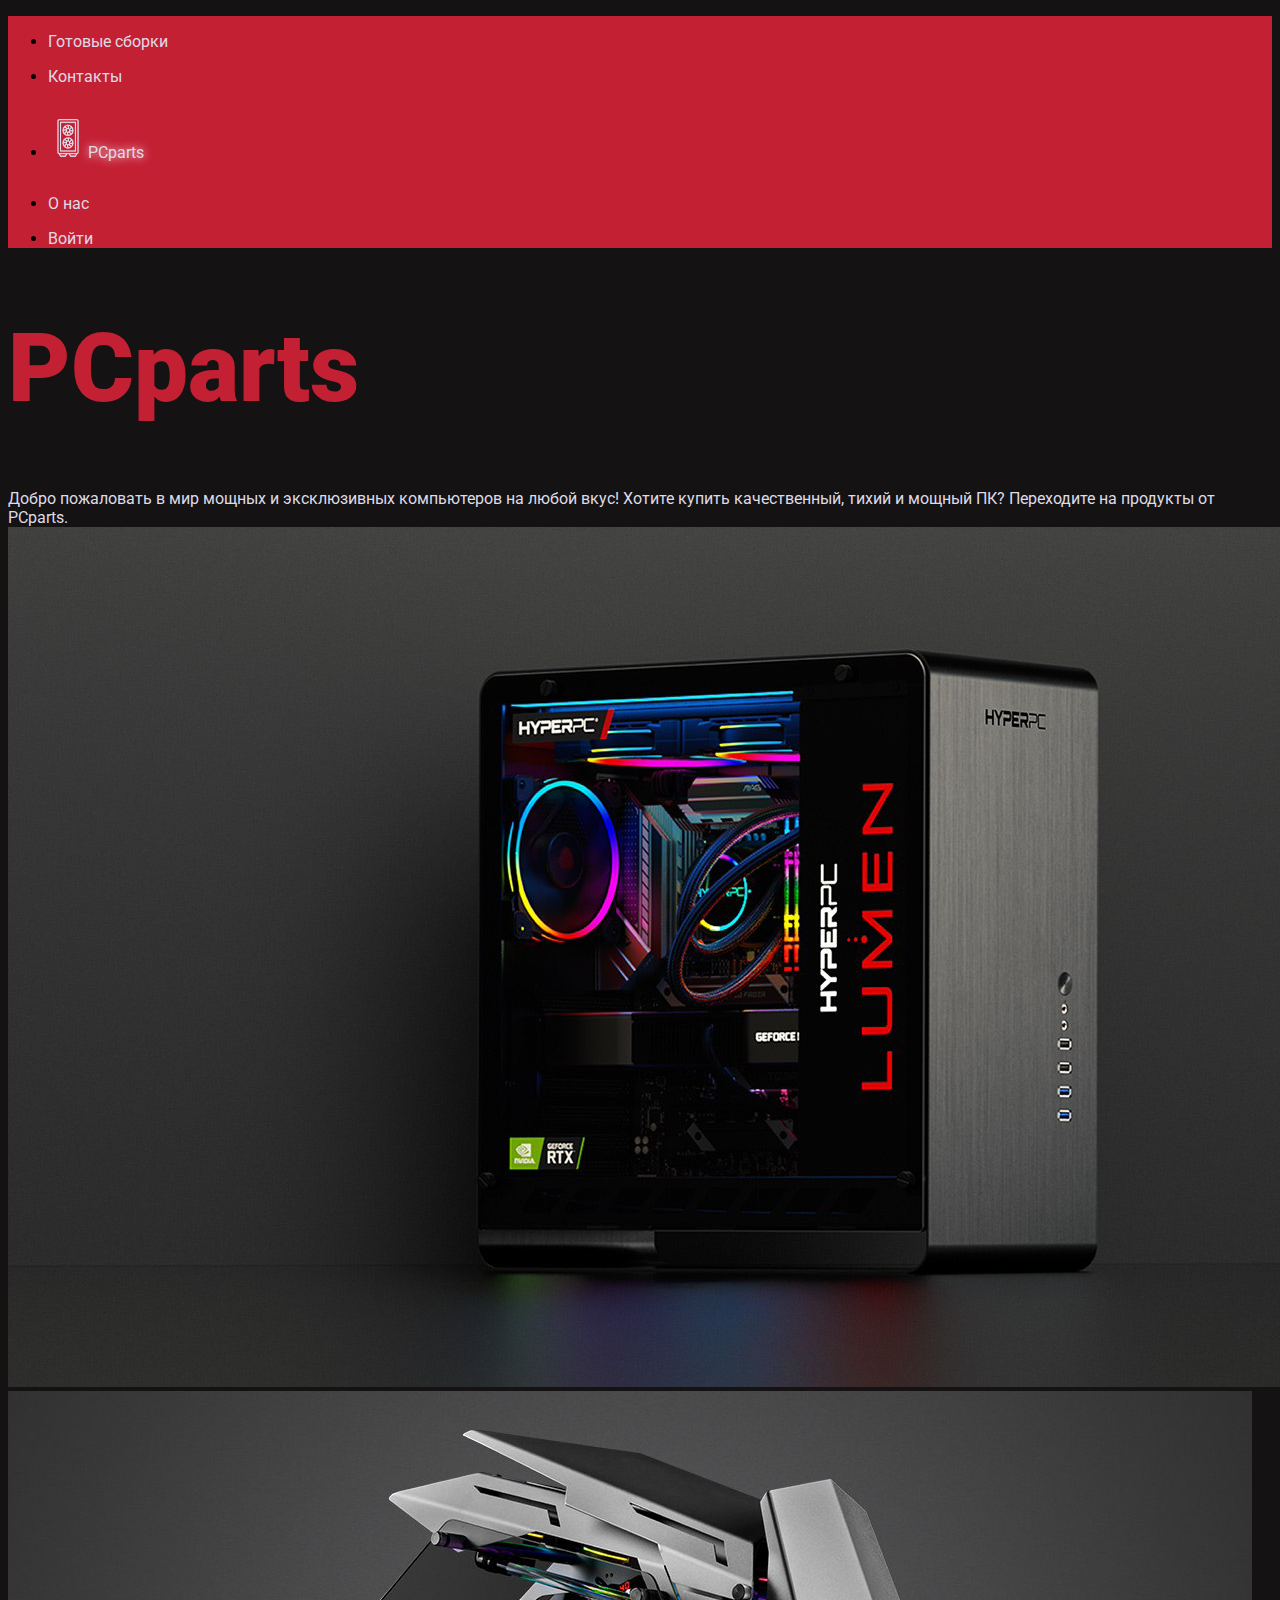
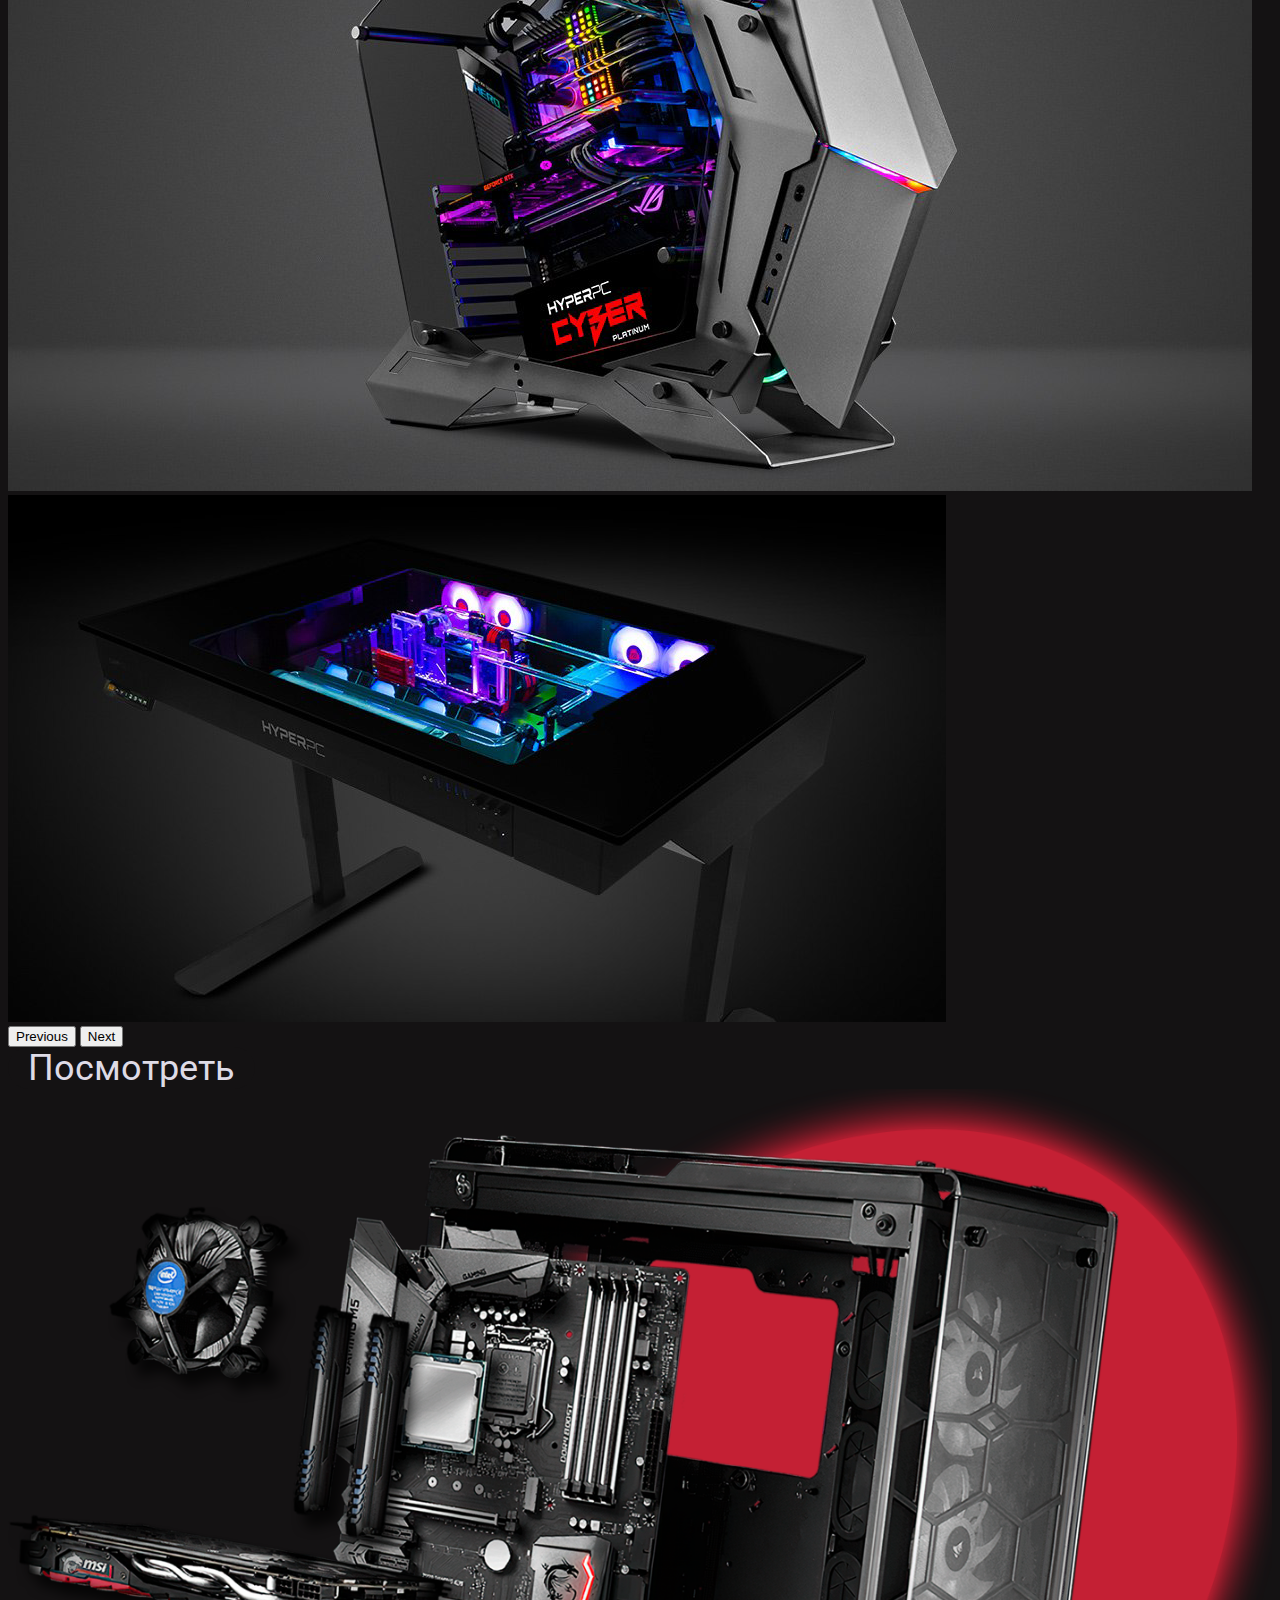
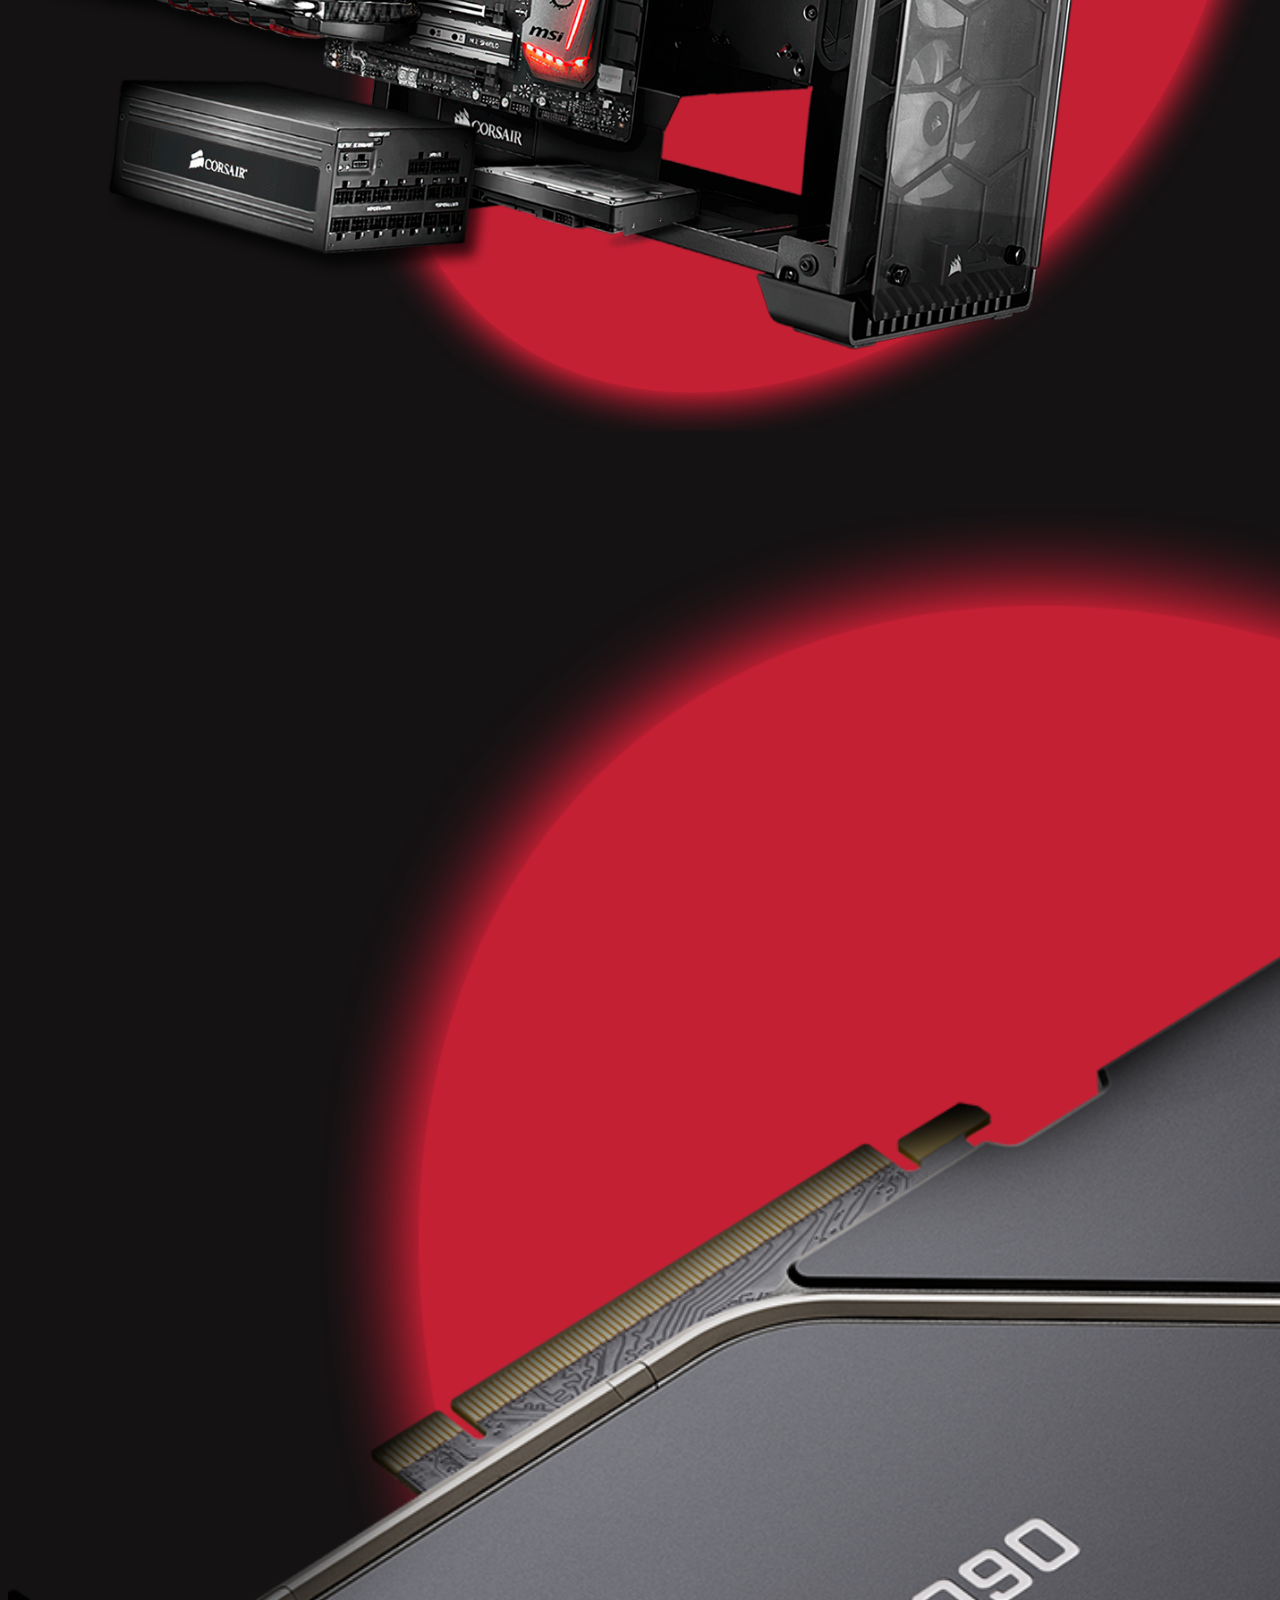
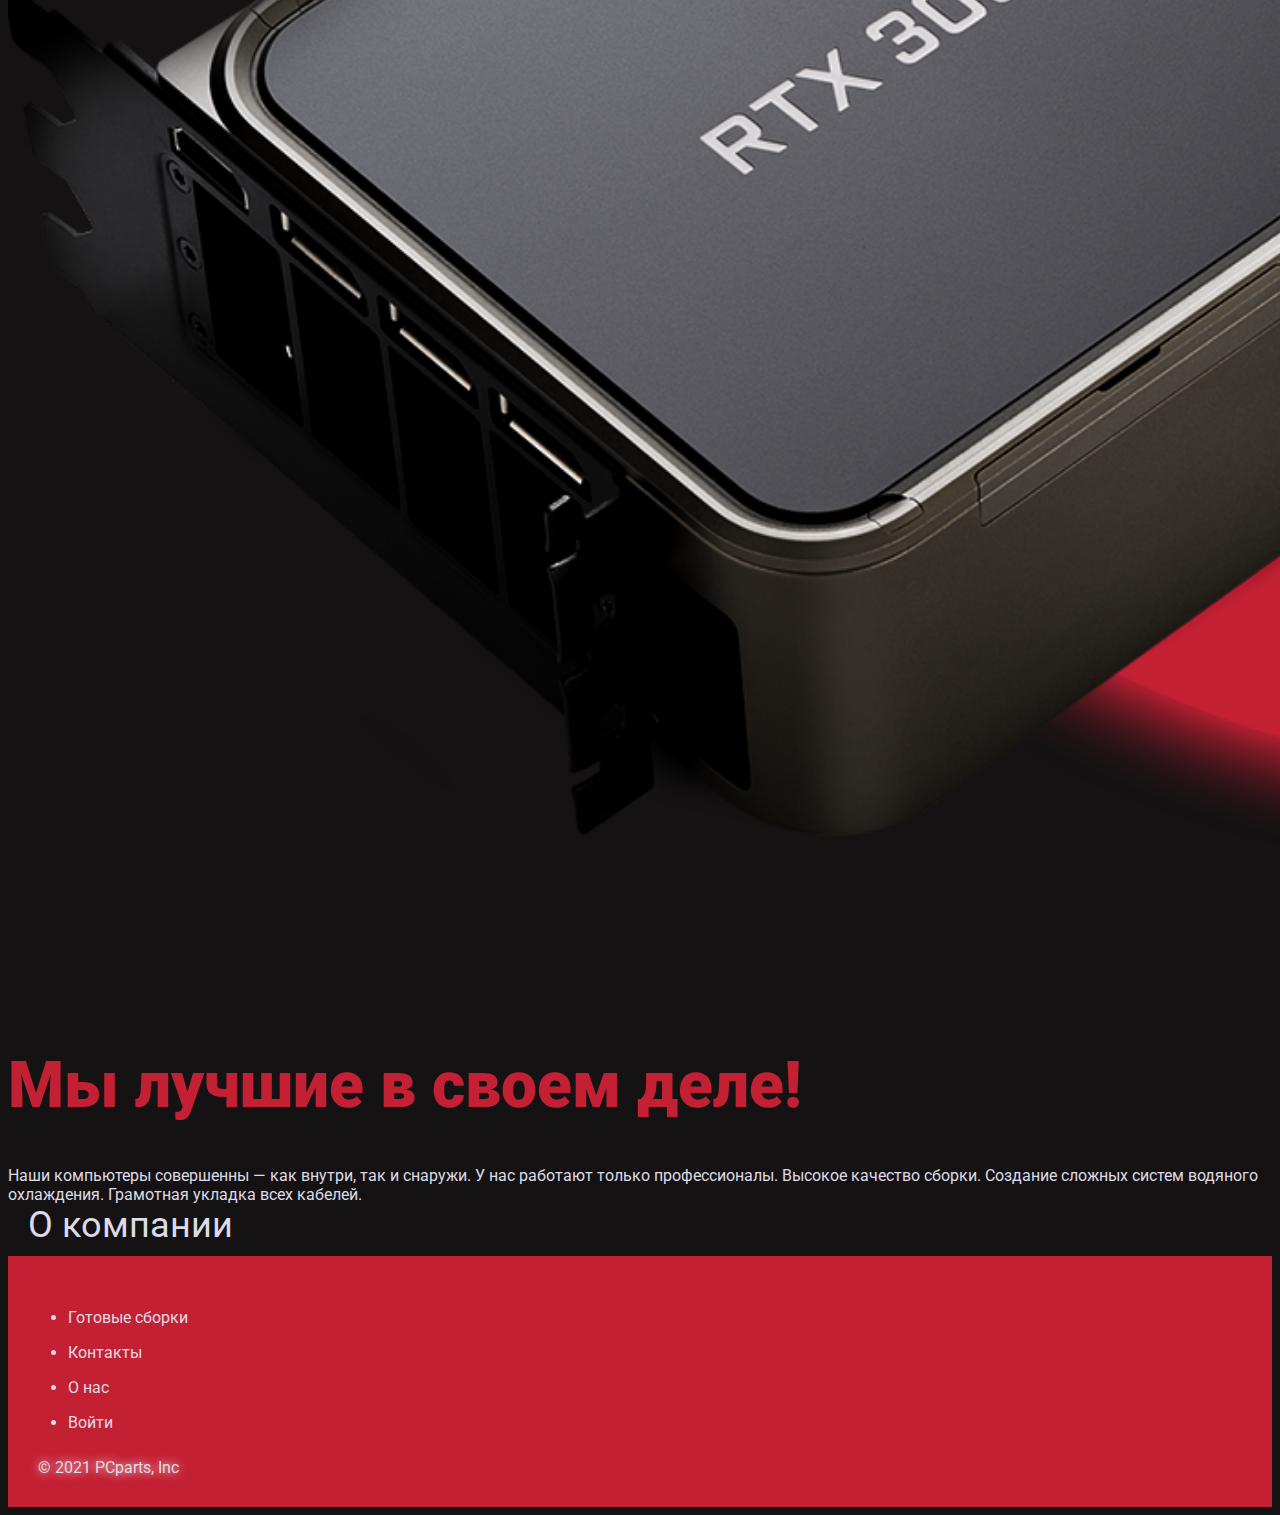
<file: web5/index.html>
<!DOCTYPE html>
<html lang="en">
<head>
	<meta charset="UTF-8">
	<meta name="viewport" content="width=device-width, initial-scale=1.0">
	<link rel="preconnect" href="https://fonts.googleapis.com">
	<link rel="preconnect" href="https://fonts.gstatic.com" crossorigin>
	<link href="https://fonts.googleapis.com/css2?family=Roboto:wght@500;900&display=swap" rel="stylesheet"> 
	<title>PCparts</title>
	<link rel="stylesheet" href="css/main.css">
	<link href="https://cdn.jsdelivr.net/npm/bootstrap@5.1.1/dist/css/bootstrap.min.css" rel="stylesheet" integrity="sha384-F3w7mX95PdgyTmZZMECAngseQB83DfGTowi0iMjiWaeVhAn4FJkqJByhZMI3AhiU" crossorigin="anonymous">
</head>
<body>
	<div class="container-fluid head">
		<div class="container">
			<div class="row align-items-center py-1">
			    <div class="col-md-5">
				    <ul class="nav">
					  	<li class="nav-item">
					    	<a class="nav-link" href="custom.html"><p>Готовые сборки</p></a>
					  	</li>
					  	 	<li class="nav-item">
					    	<a class="nav-link" href="сontacts.html"><p>Контакты</p></a>
					  	</li>
					</ul>
			    </div>
			    <div class="col-md-auto">
					<ul class="nav justify-content-center">
					  	<li class="nav-item">
					    	<a class="nav-link active" href="index.html"><p><img src="img/logo.png" width="40px">PCparts</p></a>
					  	</li>
					</ul>
			    </div>
			    <div class="col-md-5">
					<ul class="nav justify-content-end">
					  	<li class="nav-item">
					    	<a class="nav-link" href="about.html"><p>О нас</p></a>
					  	</li>
					  	<li class="nav-item">
					    	<a class="nav-link" href="sign.html"><p>Войти</p></a>
					  	</li>
					</ul>
			    </div>
			</div>
		</div>
	</div>
	<div class="container-fluid box-top">
		<div class="container">
			<div class="row align-items-center">
				<div class="col-md-4">
					<h1><b>PCparts</b></h1>
					<p>Добро пожаловать в мир мощных и эксклюзивных компьютеров на любой вкус! Хотите купить качественный, тихий и мощный ПК? Переходите на продукты от PCparts.</p>
					
					<div id="carouselExampleIndicators" class="carousel slide py-2" data-bs-ride="carousel">
						  <div class="carousel-inner">
						    <div class="carousel-item active">
						      <img src="img/Lumen_crop.png" class="d-block w-100" alt="...">
						    </div>
						    <div class="carousel-item">
						      <img src="img/cyber_crop.png" class="d-block w-100" alt="...">
						    </div>
						    <div class="carousel-item">
						      <img src="img/desk_crop.png" class="d-block w-100" alt="...">
						    </div>
						  </div>
						  <button class="carousel-control-prev" type="button" data-bs-target="#carouselExampleIndicators" data-bs-slide="prev">
						    <span class="carousel-control-prev-icon" aria-hidden="true"></span>
						    <span class="visually-hidden">Previous</span>
						  </button>
						  <button class="carousel-control-next" type="button" data-bs-target="#carouselExampleIndicators" data-bs-slide="next">
						    <span class="carousel-control-next-icon" aria-hidden="true"></span>
						    <span class="visually-hidden">Next</span>
						  </button>
						</div>  
						<a href="custom.html"><span class="btn ">Посмотреть</span></a>
				</div>

				<div class="col-md-8">
					<img src="img/PCconf.png" width="100%" class="float-start">
				</div>
			</div>
		</div>
	</div>
	<div class="container-fluid box-middle">
		<div class="container">
			<div class="row align-items-center">
				<div class="col-md-6">
					<img src="img/RTX.png" class="float-end" width="200%">
				</div>
				<div class="col-md-6">
					<h1 style="	font-size: 64px !important;"><b>Мы лучшие в своем деле!</b></h1>
					<p class="p2 mb-3">Наши компьютеры совершенны — как внутри, так и снаружи. У нас работают только профессионалы.  Высокое качество сборки.  Создание сложных систем водяного охлаждения.  Грамотная укладка всех кабелей. </p>
					<a href="about.html"><span class="btn">О компании</span></a>
				</div>
			</div>
		</div>
	</div>
<div class="container-fluid foot">
	<div class="container foot">
	  <footer>
	    <ul class="nav justify-content-center">
		    <li class="nav-item"><a href="custom.html"><p>Готовые сборки</p></a></li>
		    <li class="nav-item"><a href="сontacts.html"><p>Контакты</p></a></li>
		    <li class="nav-item"><a href="about.html"><p>О нас</p></a></li>
		    <li class="nav-item"><a href="sign.html"><p>Войти</p></a></li>
	    </ul>
	    <a href="index.html"><p class="text-center foot active">&copy; 2021 PCparts, Inc</p></a>
	  </footer>
	</div>
</div>
	<script src="https://cdn.jsdelivr.net/npm/bootstrap@5.1.1/dist/js/bootstrap.bundle.min.js" integrity="sha384-/bQdsTh/da6pkI1MST/rWKFNjaCP5gBSY4sEBT38Q/9RBh9AH40zEOg7Hlq2THRZ" crossorigin="anonymous"></script>

</body>
</html>
</file>
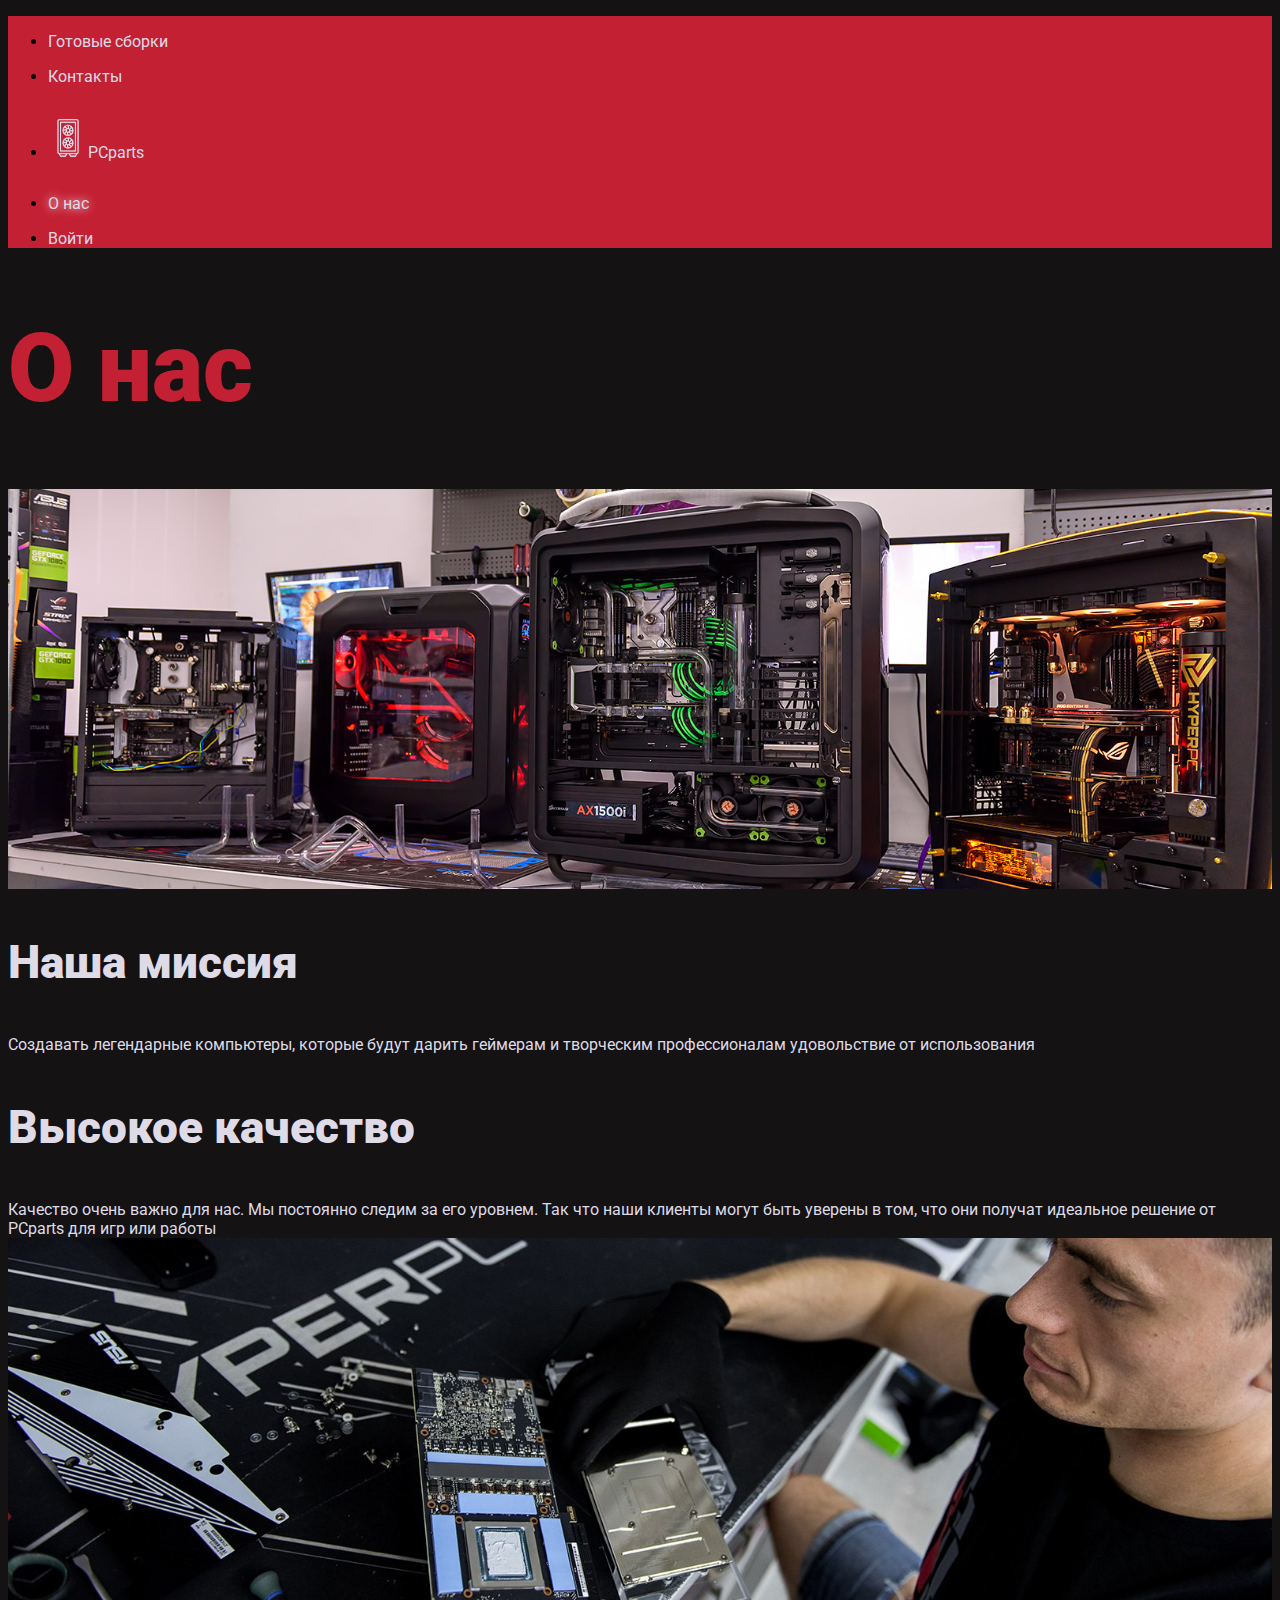
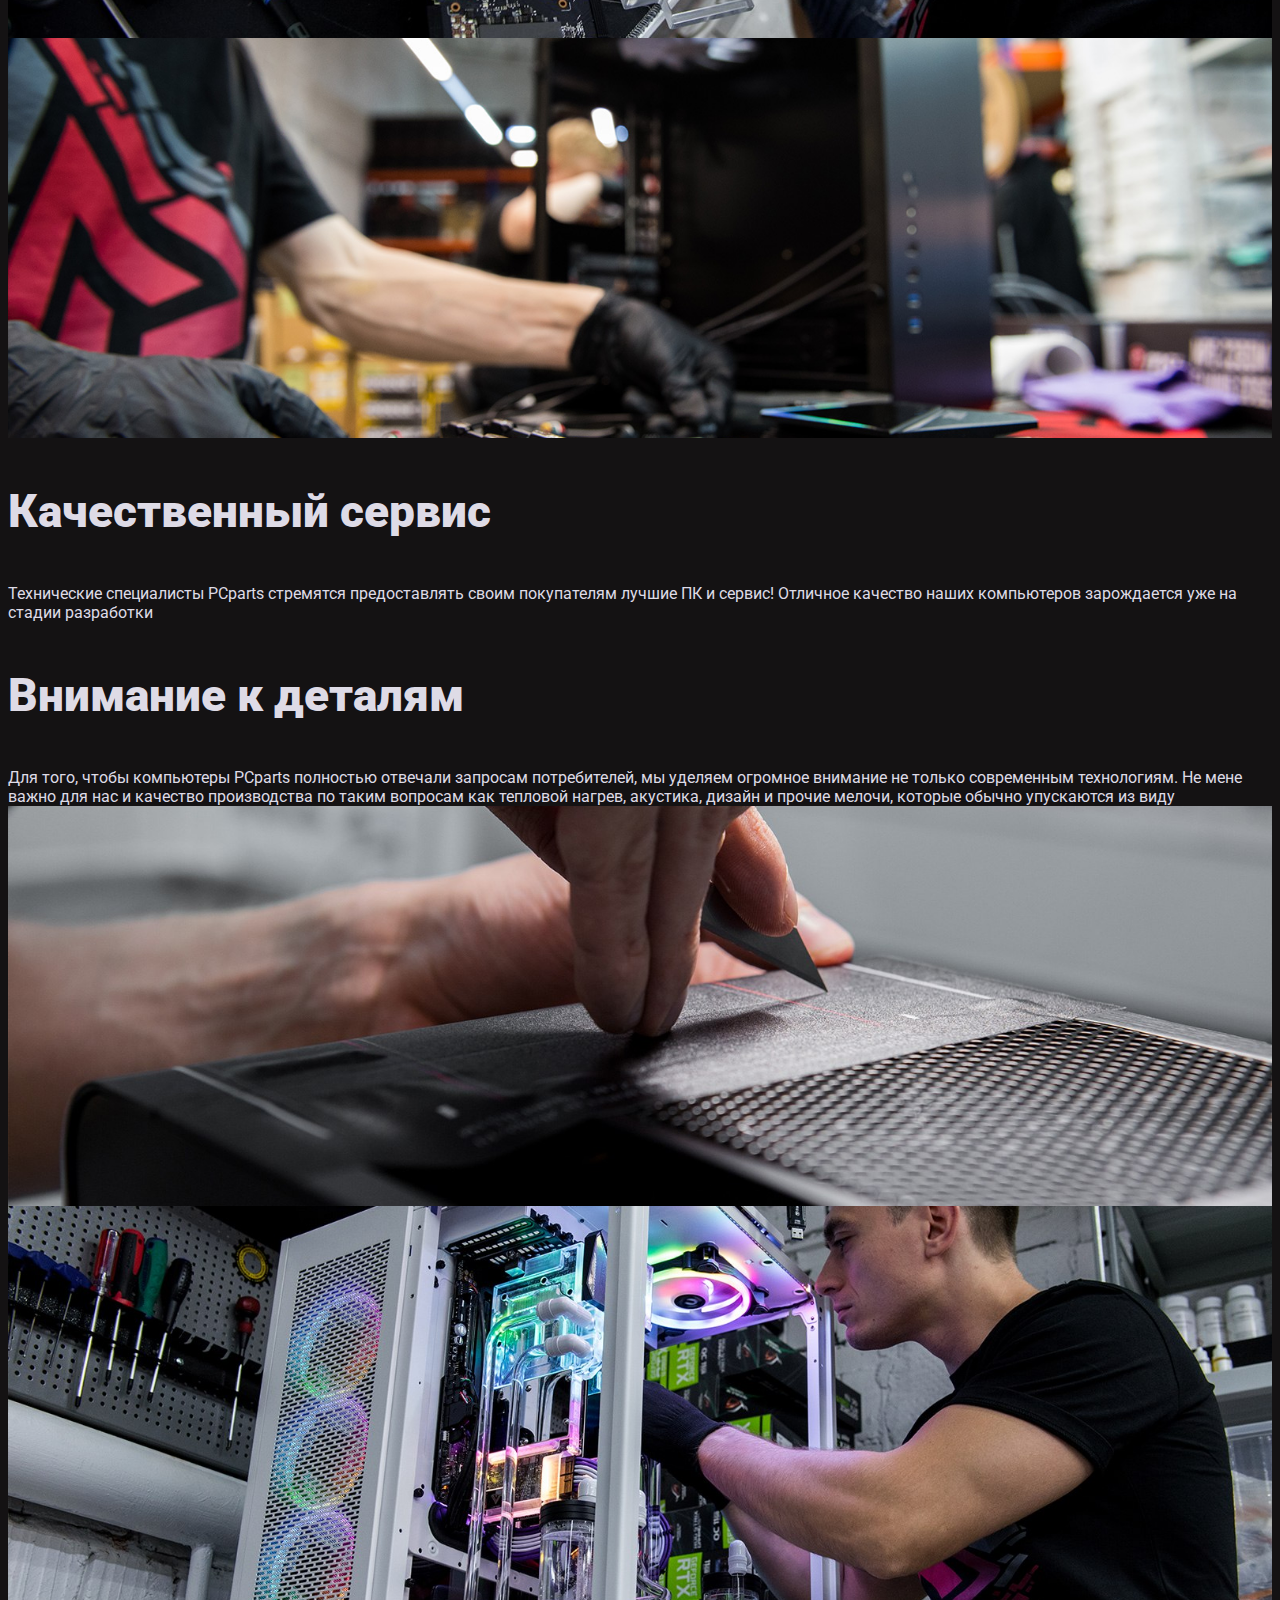
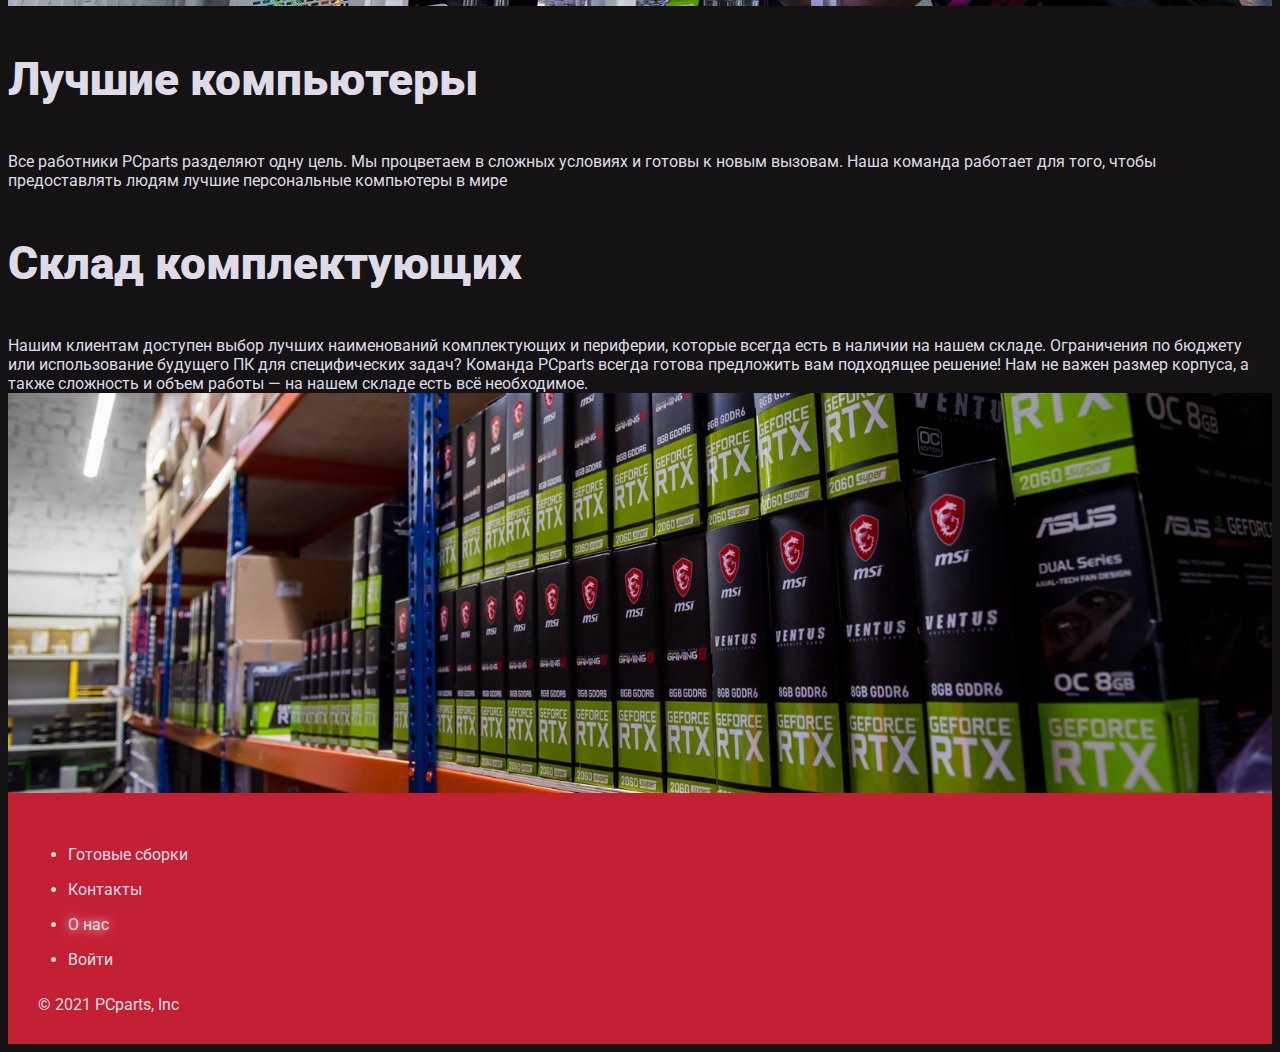
<file: web5/about.html>
<!DOCTYPE html>
<html lang="en">
<head>
	<meta charset="UTF-8">
	<meta name="viewport" content="width=device-width, initial-scale=1.0">
	<link rel="preconnect" href="https://fonts.googleapis.com">
	<link rel="preconnect" href="https://fonts.gstatic.com" crossorigin>
	<link href="https://fonts.googleapis.com/css2?family=Roboto:wght@500;900&display=swap" rel="stylesheet"> 
	<title>О нас</title>
	<link rel="stylesheet" href="css/main.css">
	<link href="https://cdn.jsdelivr.net/npm/bootstrap@5.1.1/dist/css/bootstrap.min.css" rel="stylesheet" integrity="sha384-F3w7mX95PdgyTmZZMECAngseQB83DfGTowi0iMjiWaeVhAn4FJkqJByhZMI3AhiU" crossorigin="anonymous">
</head>
<body>
	<div class="container-fluid head">
		<div class="container">
			<div class="row align-items-center py-1">
			    <div class="col-md-5">
				    <ul class="nav">
					  	<li class="nav-item">
					    	<a class="nav-link" href="custom.html"><p>Готовые сборки</p></a>
					  	</li>
					  	 	<li class="nav-item">
					    	<a class="nav-link" href="сontacts.html"><p>Контакты</p></a>
					  	</li>
					</ul>
			    </div>
			    <div class="col-md-auto">
					<ul class="nav justify-content-center">
					  	<li class="nav-item">
					    	<a class="nav-link" href="index.html"><p><img src="img/logo.png" width="40px">PCparts</p></a>
					  	</li>
					</ul>
			    </div>
			    <div class="col-md-5">
					<ul class="nav justify-content-end">
					  	<li class="nav-item">
					    	<a class="nav-link active border-bottom" href="about.html"><p>О нас</p></a>
					  	</li>
					  	<li class="nav-item">
					    	<a class="nav-link" href="sign.html"><p>Войти</p></a>
					  	</li>
					</ul>
			    </div>
			</div>
		</div> 
	</div>
	<div class="container-fluid pb-3 border-bottom">
		<div class="col-md-12 text-center py-1">
			<h1><b>О нас</b></h1>
		</div>
		<div class="row align-items-center">
			<div class="col-md-12 bg_image_stand my-4">
			</div>
			<div class="col-md-12 text-center">
				<h3><b>Наша миссия</b></h3>
			</div>
			<div class="col-md-12 text-center">
				<p>Создавать легендарные компьютеры, которые будут дарить геймерам и творческим профессионалам удовольствие от использования</p>
			</div>
		</div>
	</div>
	<div class="container-fluid">
		<div class="container">
			<div class="row align-items-center border-bottom py-5">
				<div class="col-md-6">
					<h3><b>Высокое качество</b></h3>
					<p>Качество очень важно для нас. Мы постоянно следим за его уровнем. Так что наши клиенты могут быть уверены в том, что они получат идеальное решение от PCparts для игр или работы</p>
				</div>
				<div class="col-md-6 bg_image_quality">
				</div>
			</div>
			<div class="row align-items-center border-bottom py-5">
				<div class="col-md-6 bg_image_service">
				</div>
				<div class="col-md-6">
					<h3 class="text-end"><b>Качественный сервис</b></h3>
					<p class="text-end">Технические специалисты PCparts стремятся предоставлять своим покупателям лучшие ПК и сервис! Отличное качество наших компьютеров зарождается уже на стадии разработки</p>
				</div>
			</div>
			<div class="row align-items-center border-bottom py-5">
				<div class="col-md-6">
					<h3><b>Внимание к деталям</b></h3>
					<p>Для того, чтобы компьютеры PCparts полностью отвечали запросам потребителей, мы уделяем огромное внимание не только современным технологиям. Не мене важно для нас и качество производства по таким вопросам как тепловой нагрев, акустика, дизайн и прочие мелочи, которые обычно упускаются из виду</p>
				</div>
				<div class="col-md-6 bg_image_attention">
				</div>
			</div>
			<div class="row align-items-center border-bottom py-5">
				<div class="col-md-6 bg_image_best">
				</div>
				<div class="col-md-6">
					<h3 class="text-end"><b>Лучшие компьютеры</b></h3>
					<p class="text-end">Все работники PCparts разделяют одну цель. Мы процветаем в сложных условиях и готовы к новым вызовам. Наша команда работает для того, чтобы предоставлять людям лучшие персональные компьютеры в мире</p>
				</div>
			</div>
			<div class="row align-items-center py-5">
				<div class="col-md-6">
					<h3 class="text-end"><b>Склад комплектующих</b></h3>
					<p class="text-end">Нашим клиентам доступен выбор лучших наименований комплектующих и периферии, которые всегда есть в наличии на нашем складе. Ограничения по бюджету или использование будущего ПК для специфических задач? Команда PCparts всегда готова предложить вам подходящее решение! Нам не важен размер корпуса, а также сложность и объем работы — на нашем складе есть всё необходимое.</p>
				</div>
				<div class="col-md-6 bg_image_stock">
				</div>
			</div>
		</div>
	</div>
<div class="container-fluid foot">
	<div class="container foot">
	  <footer>
	    <ul class="nav justify-content-center">
		    <li class="nav-item"><a href="custom.html"><p>Готовые сборки</p></a></li>
		    <li class="nav-item"><a href="сontacts.html"><p>Контакты</p></a></li>
		    <li class="nav-item active border-bottom"><a href="about.html"><p>О нас</p></a></li>
		    <li class="nav-item"><a href="sign.html"><p>Войти</p></a></li>
	    </ul>
	    <a href="index.html"><p class="text-center foot">&copy; 2021 PCparts, Inc</p></a>
	  </footer>
	</div>
</div>
	<script src="https://cdn.jsdelivr.net/npm/bootstrap@5.1.1/dist/js/bootstrap.bundle.min.js" integrity="sha384-/bQdsTh/da6pkI1MST/rWKFNjaCP5gBSY4sEBT38Q/9RBh9AH40zEOg7Hlq2THRZ" crossorigin="anonymous"></script>

</body>
</html>
</file>
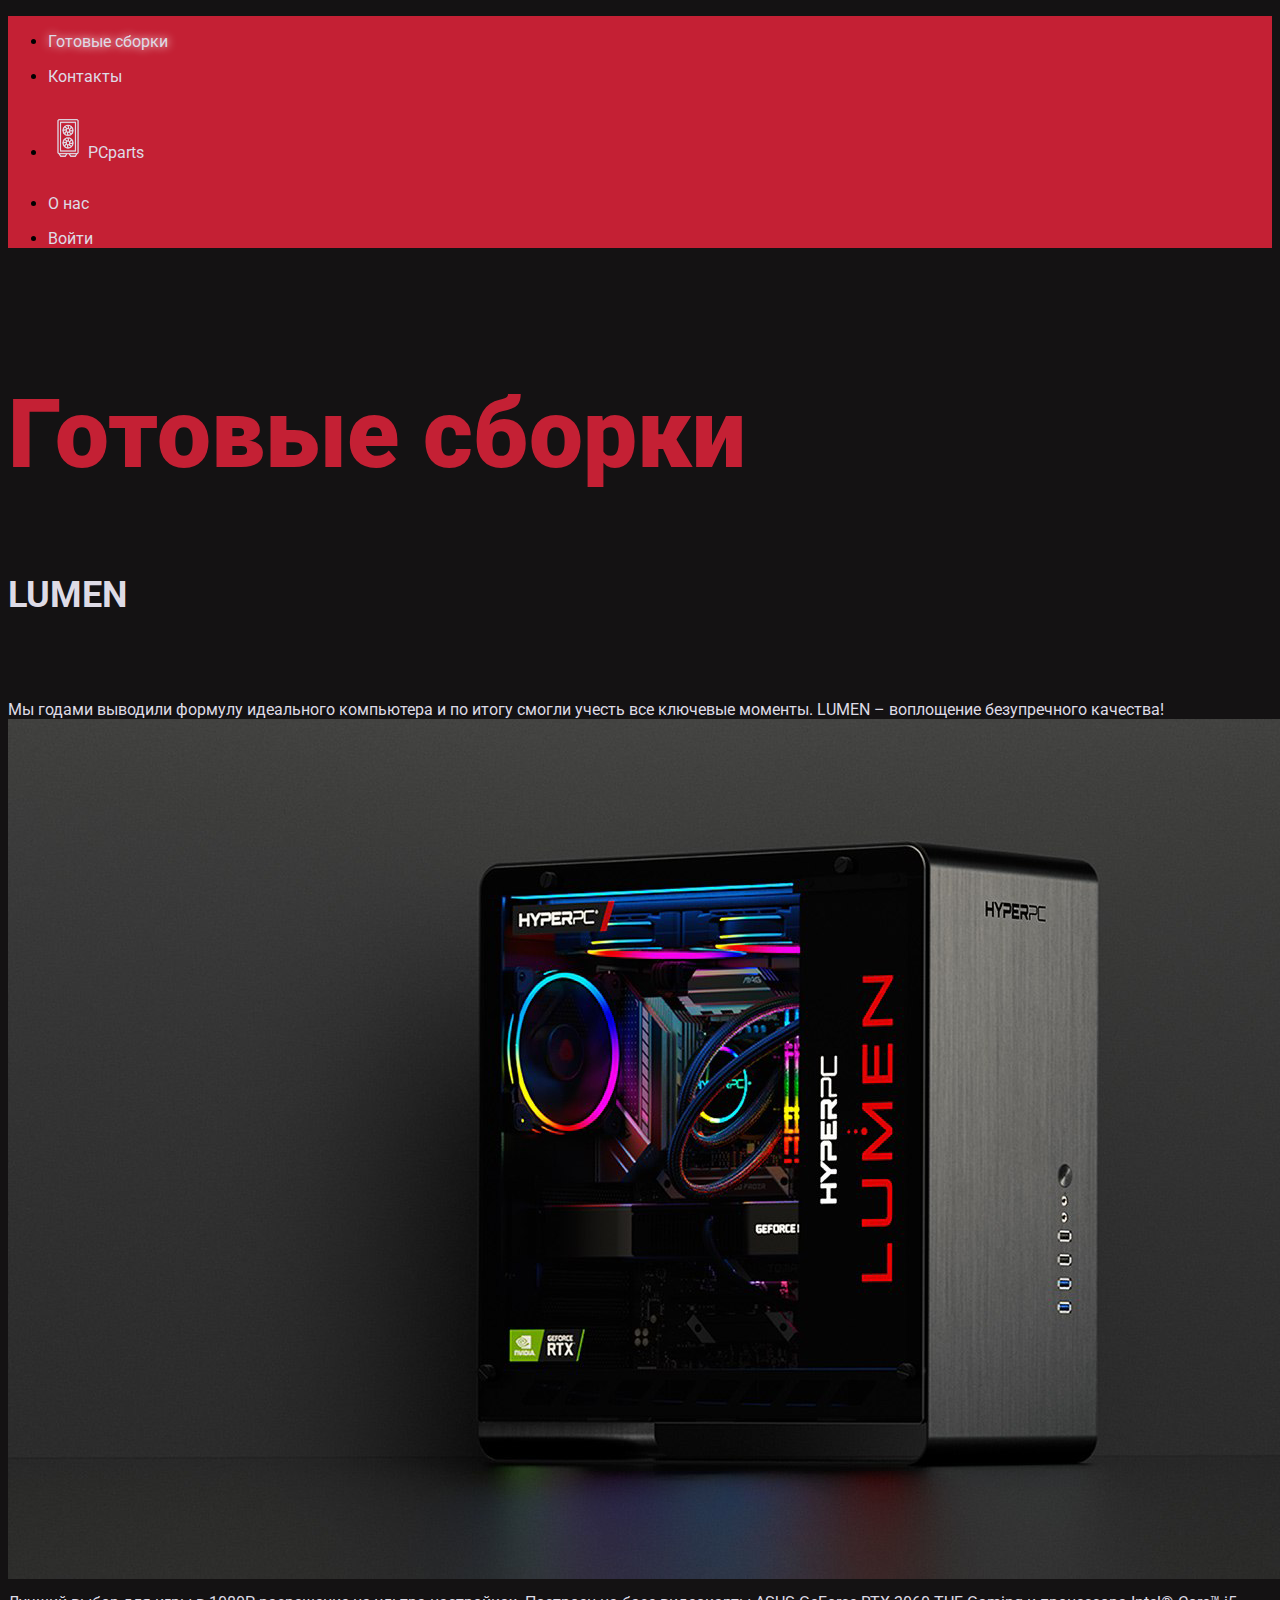
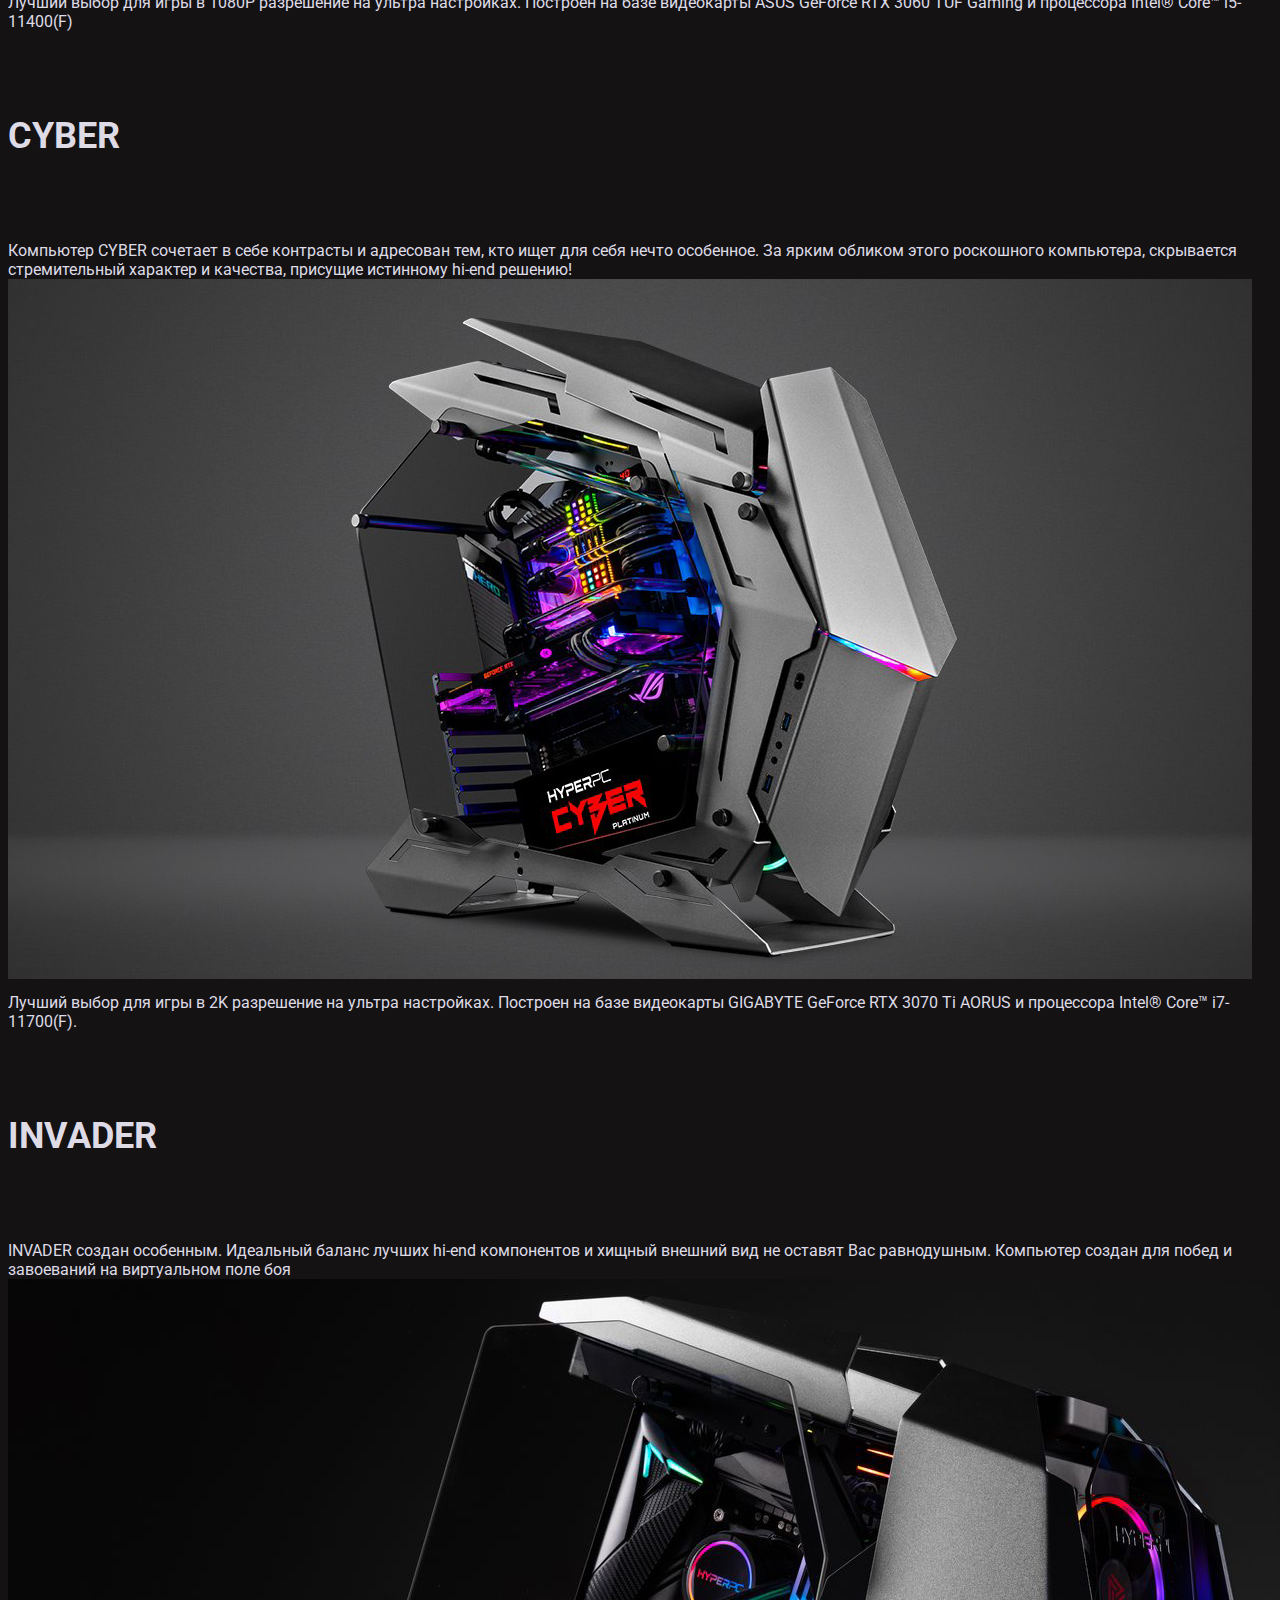
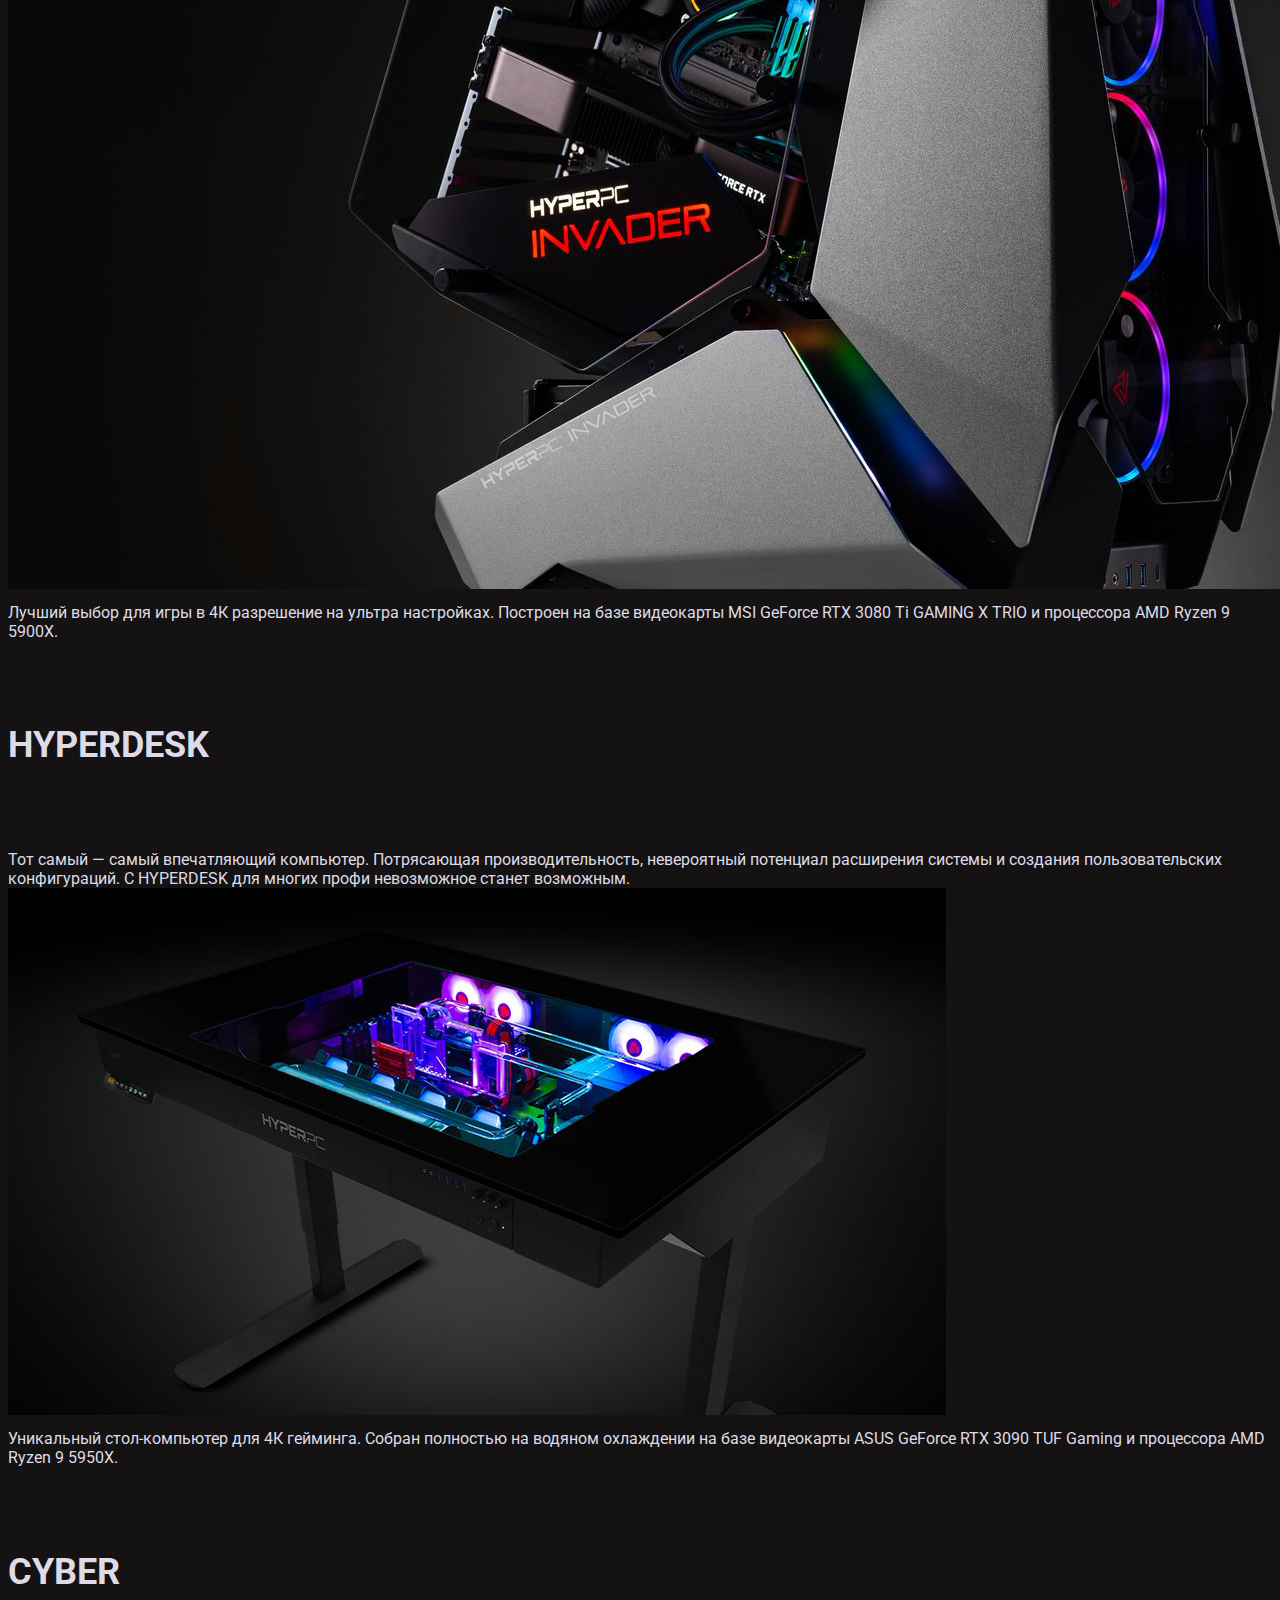
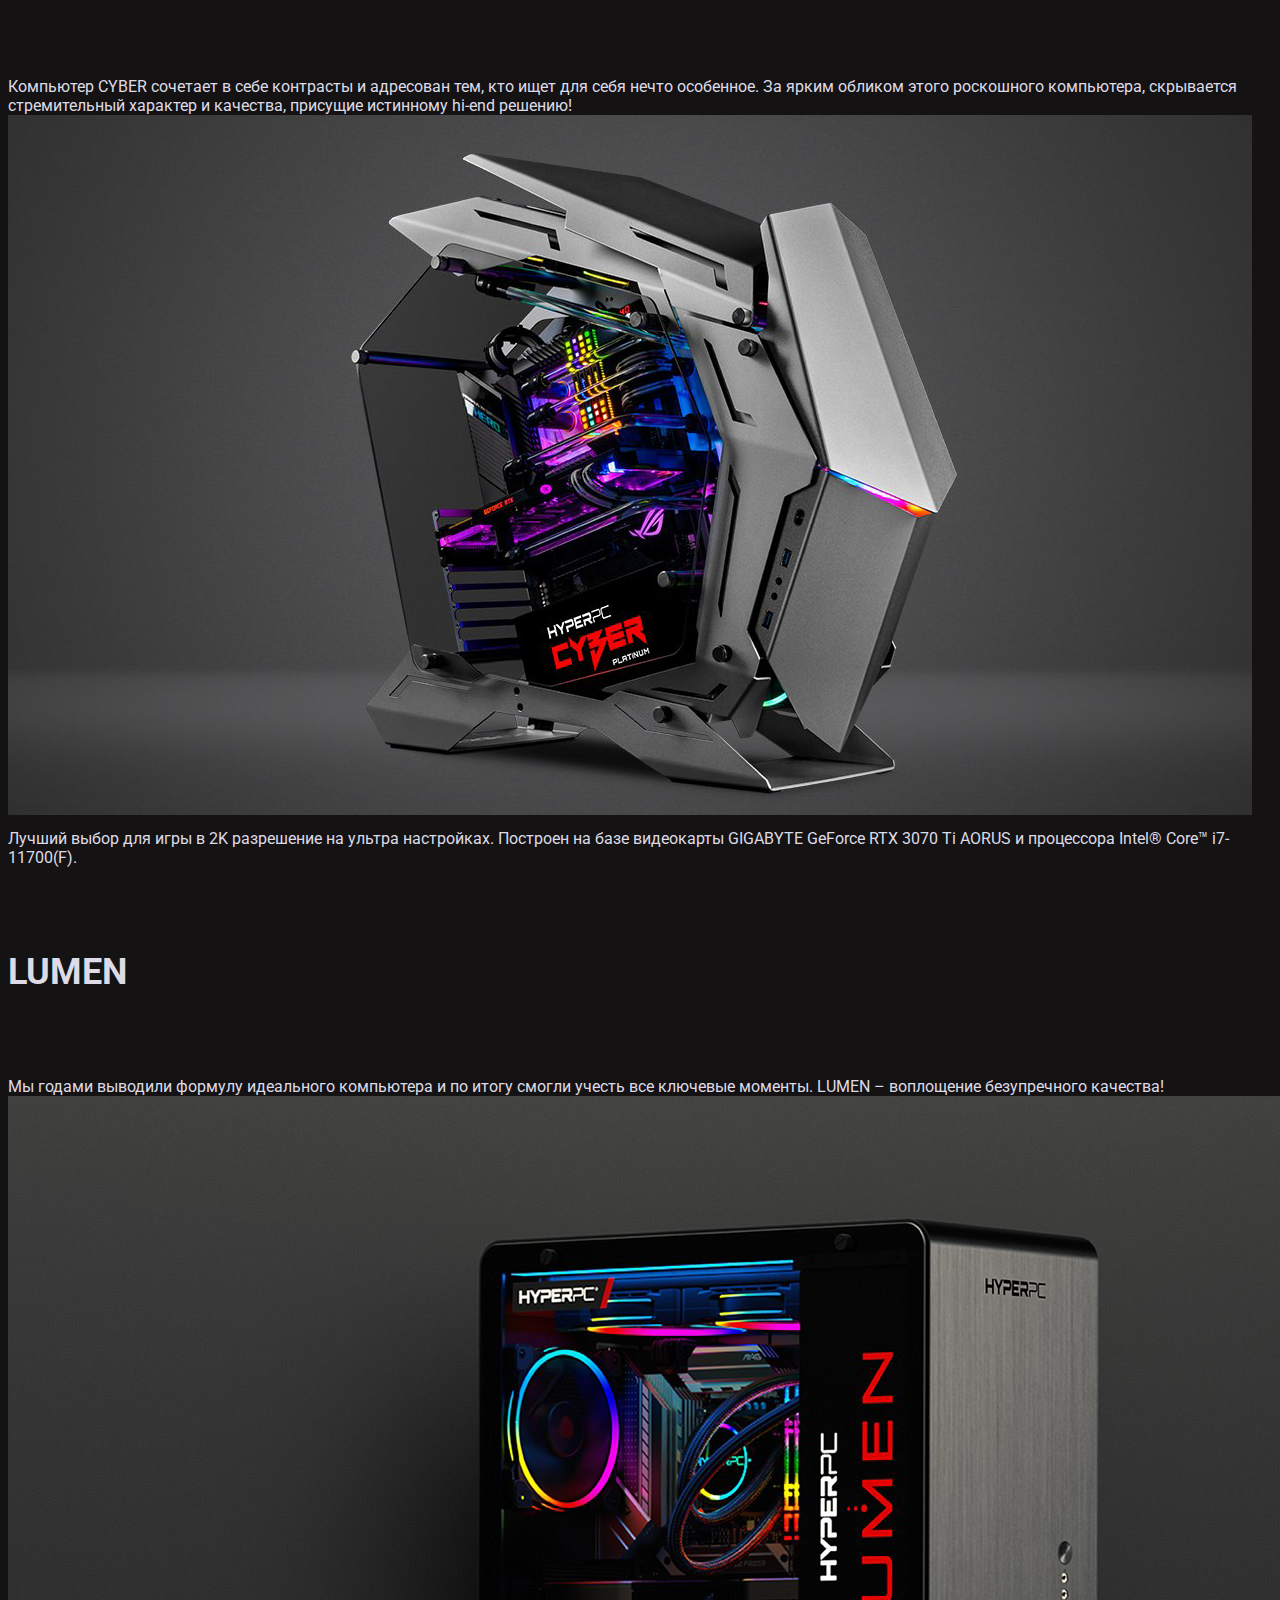
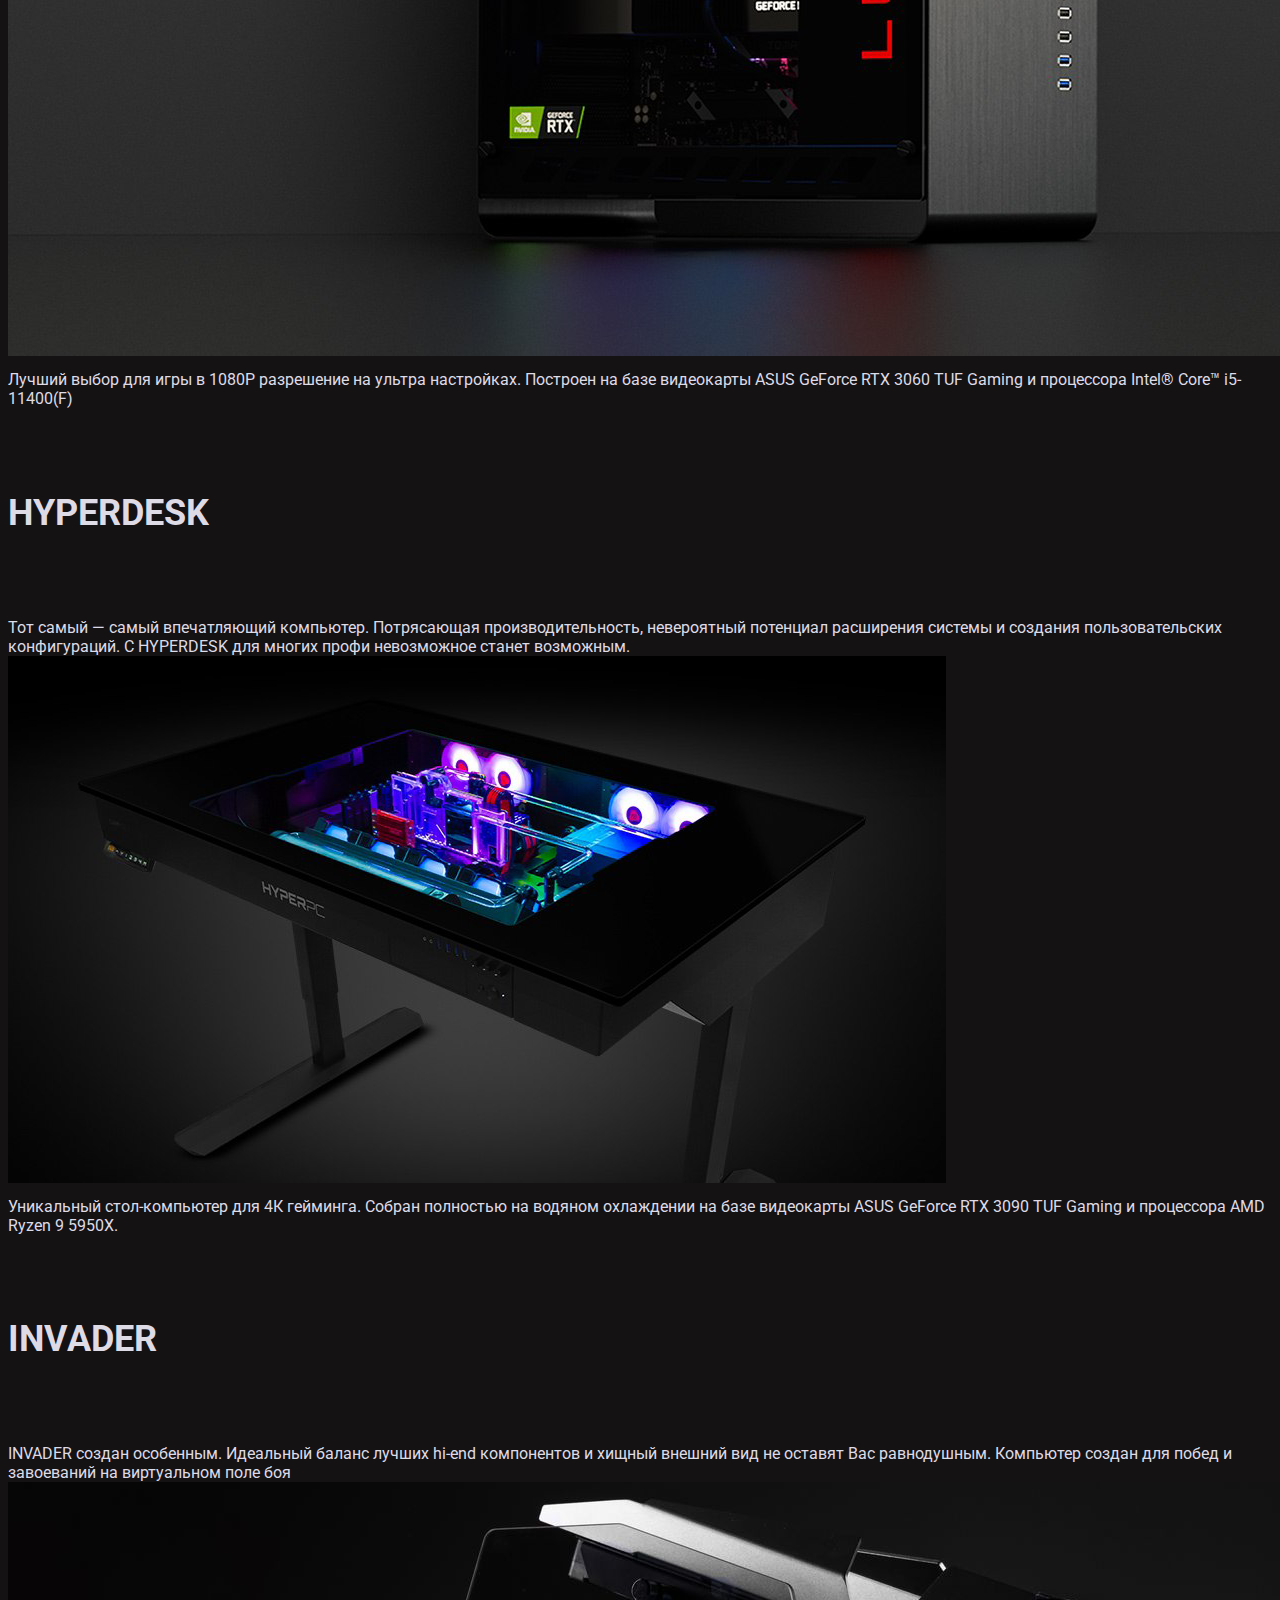
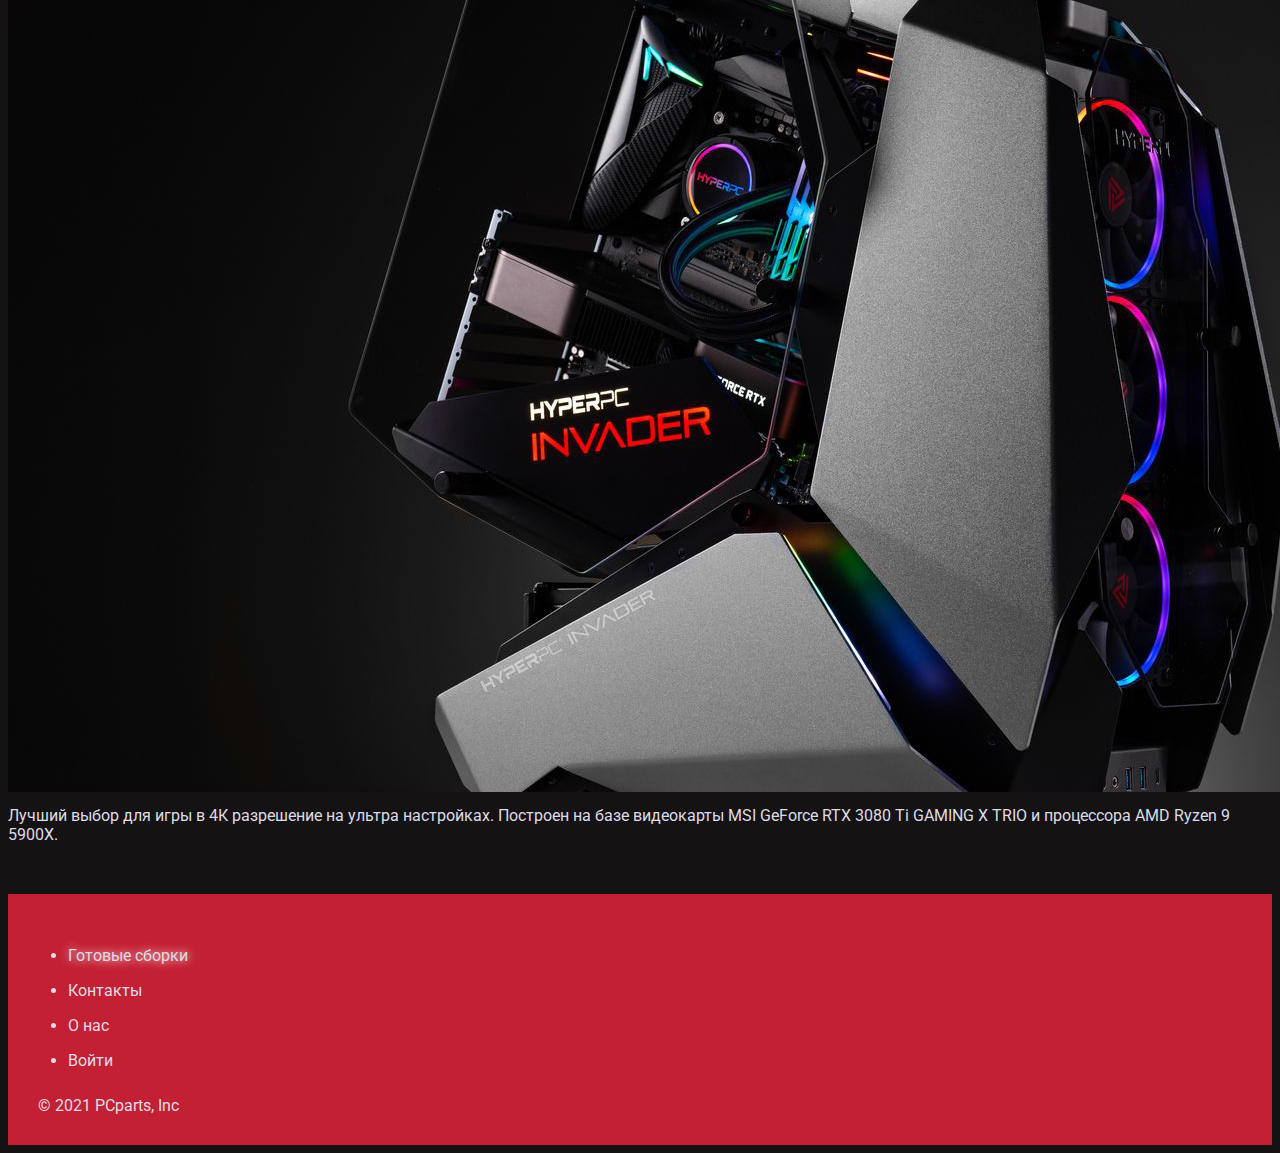
<file: web5/custom.html>
<!DOCTYPE html>
<html lang="en">
<head>
	<meta charset="UTF-8">
	<meta name="viewport" content="width=device-width, initial-scale=1.0">
	<link rel="preconnect" href="https://fonts.googleapis.com">
	<link rel="preconnect" href="https://fonts.gstatic.com" crossorigin>
	<link href="https://fonts.googleapis.com/css2?family=Roboto:wght@500;900&display=swap" rel="stylesheet"> 
	<title>Готовые сборки</title>
	<link href="https://cdn.jsdelivr.net/npm/bootstrap@5.1.1/dist/css/bootstrap.min.css" rel="stylesheet" integrity="sha384-F3w7mX95PdgyTmZZMECAngseQB83DfGTowi0iMjiWaeVhAn4FJkqJByhZMI3AhiU" crossorigin="anonymous">
	<link rel="stylesheet" href="css/main.css">
</head>
<body>
	<div class="container-fluid head">
		<div class="container">
			<div class="row align-items-center py-1">
			    <div class="col-md-5">
				    <ul class="nav">
					  	<li class="nav-item">
					    	<a class="nav-link active border-bottom" href="custom.html"><p>Готовые сборки</p></a>
					  	</li>
					  	 	<li class="nav-item">
					    	<a class="nav-link" href="сontacts.html"><p>Контакты</p></a>
					  	</li>
					</ul>
			    </div>
			    <div class="col-md-auto">
					<ul class="nav justify-content-center">
					  	<li class="nav-item">
					    	<a class="nav-link" href="index.html"><p><img src="img/logo.png" width="40px">PCparts</p></a>
					  	</li>
					</ul>
			    </div>
			    <div class="col-md-5">
					<ul class="nav justify-content-end">
					  	<li class="nav-item">
					    	<a class="nav-link" href="about.html"><p>О нас</p></a>
					  	</li>
					  	<li class="nav-item">
					    	<a class="nav-link" href="sign.html"><p>Войти</p></a>
					  	</li>
					</ul>
			    </div>
			</div>
		</div>
	</div>
	<div class="container-fluid box-cards">
		<div class="container">
			<div class="row row-cols-1 row-cols-md-2 g-4">
				<div class="col-md-12 text-center">
					<h1><b>Готовые сборки</b></h1>
				</div>
				<div class="col">
					<a href="lumen.html"><div class="card">
						<div class="card-body">
							<h6 class="card-title text-center">LUMEN</h5>
							<p class="card-text">Мы годами выводили формулу идеального компьютера и по итогу смогли учесть все ключевые моменты. LUMEN – воплощение безупречного качества!</p>
						</div>
						<img src="img/Lumen_crop.png" class="card-img-top" alt="...">
						<div class="card-body">
							<p class="card-text text-muted">Лучший выбор для игры в 1080P разрешение на ультра настройках. Построен на базе видеокарты ASUS GeForce RTX 3060 TUF Gaming и процессора Intel® Core™ i5-11400(F)</p>
						</div>
					</div></a>
				</div>
				<div class="col">
					<a href="lumen.html"><div class="card">
						<div class="card-body">
							<h6 class="card-title text-center">CYBER</h5>
							<p class="card-text">Компьютер CYBER сочетает в себе контрасты и адресован тем, кто ищет для себя нечто особенное. За ярким обликом этого роскошного компьютера, скрывается стремительный характер и качества, присущие истинному hi-end решению!</p>
						</div>
						<img src="img/cyber_crop.png" class="card-img-top" alt="...">
						<div class="card-body">
							<p class="card-text text-muted">Лучший выбор для игры в 2K разрешение на ультра настройках. Построен на базе видеокарты GIGABYTE GeForce RTX 3070 Ti AORUS и процессора Intel® Core™ i7-11700(F).</p>
						</div>
					</div></a>
				</div>
				<div class="col">
					<a href="lumen.html"><div class="card">
						<div class="card-body">
						<h6 class="card-title text-center">INVADER</h5>
							<p class="card-text">INVADER создан особенным. Идеальный баланс лучших hi-end компонентов и хищный внешний вид не оставят Вас равнодушным. Компьютер создан для побед и завоеваний на виртуальном поле боя</p>
						</div>
						<img src="img/invader_crop.png" class="card-img-top" alt="...">
						<div class="card-body">
							<p class="card-text text-muted">Лучший выбор для игры в 4К разрешение на ультра настройках. Построен на базе видеокарты MSI GeForce RTX 3080 Ti GAMING X TRIO и процессора AMD Ryzen 9 5900X.</p>
						</div>
					</div></a>
				</div>
				<div class="col">
					<a href="lumen.html"><div class="card">
						<div class="card-body">
							<h6 class="card-title text-center">HYPERDESK</h5>
							<p class="card-text">Тот самый — самый впечатляющий компьютер. Потрясающая производительность, невероятный потенциал расширения системы и создания пользовательских конфигураций. С HYPERDESK для многих профи невозможное станет возможным.</p>
						</div>
						<img src="img/desk_crop.png" class="card-img-top" alt="...">
						<div class="card-body">
							<p class="card-text text-muted">Уникальный стол-компьютер для 4К гейминга. Собран полностью на водяном охлаждении на базе видеокарты ASUS GeForce RTX 3090 TUF Gaming и процессора AMD Ryzen 9 5950X.</p>
						</div>
					</div></a>
				</div>
				
				
				<div class="col">
					<a href="lumen.html"><div class="card">
						<div class="card-body">
							<h6 class="card-title text-center">CYBER</h5>
							<p class="card-text">Компьютер CYBER сочетает в себе контрасты и адресован тем, кто ищет для себя нечто особенное. За ярким обликом этого роскошного компьютера, скрывается стремительный характер и качества, присущие истинному hi-end решению!</p>
						</div>
						<img src="img/cyber_crop.png" class="card-img-top" alt="...">
						<div class="card-body">
							<p class="card-text text-muted">Лучший выбор для игры в 2K разрешение на ультра настройках. Построен на базе видеокарты GIGABYTE GeForce RTX 3070 Ti AORUS и процессора Intel® Core™ i7-11700(F).</p>
						</div>
					</div></a>
				</div>
				<div class="col">
					<a href="lumen.html"><div class="card">
						<div class="card-body">
							<h6 class="card-title text-center">LUMEN</h5>
							<p class="card-text">Мы годами выводили формулу идеального компьютера и по итогу смогли учесть все ключевые моменты. LUMEN – воплощение безупречного качества!</p>
						</div>
						<img src="img/Lumen_crop.png" class="card-img-top" alt="...">
						<div class="card-body">
							<p class="card-text text-muted">Лучший выбор для игры в 1080P разрешение на ультра настройках. Построен на базе видеокарты ASUS GeForce RTX 3060 TUF Gaming и процессора Intel® Core™ i5-11400(F)</p>
						</div>
					</div></a>
				</div>
				<div class="col">
					<a href="lumen.html"><div class="card">
						<div class="card-body">
							<h6 class="card-title text-center">HYPERDESK</h5>
							<p class="card-text">Тот самый — самый впечатляющий компьютер. Потрясающая производительность, невероятный потенциал расширения системы и создания пользовательских конфигураций. С HYPERDESK для многих профи невозможное станет возможным.</p>
						</div>
						<img src="img/desk_crop.png" class="card-img-top" alt="...">
						<div class="card-body">
							<p class="card-text text-muted">Уникальный стол-компьютер для 4К гейминга. Собран полностью на водяном охлаждении на базе видеокарты ASUS GeForce RTX 3090 TUF Gaming и процессора AMD Ryzen 9 5950X.</p>
						</div>
					</div></a>
				</div>
				<div class="col">
					<a href="lumen.html"><div class="card">
						<div class="card-body">
						<h6 class="card-title text-center">INVADER</h5>
							<p class="card-text">INVADER создан особенным. Идеальный баланс лучших hi-end компонентов и хищный внешний вид не оставят Вас равнодушным. Компьютер создан для побед и завоеваний на виртуальном поле боя</p>
						</div>
						<img src="img/invader_crop.png" class="card-img-top" alt="...">
						<div class="card-body">
							<p class="card-text text-muted">Лучший выбор для игры в 4К разрешение на ультра настройках. Построен на базе видеокарты MSI GeForce RTX 3080 Ti GAMING X TRIO и процессора AMD Ryzen 9 5900X.</p>
						</div>
					</div></a>
				</div>
			</div>
		</div>
	</div>
<div class="container-fluid foot">
	<div class="container foot ">
	  <footer>
	    <ul class="nav justify-content-center">
		    <li class="nav-item active border-bottom"><a href="custom.html"><p>Готовые сборки</p></a></li>
		    <li class="nav-item"><a href="сontacts.html"><p>Контакты</p></a></li>
		    <li class="nav-item"><a href="about.html"><p>О нас</p></a></li>
		    <li class="nav-item"><a href="sign.html"><p>Войти</p></a></li>
	    </ul>
	    <a href="index.html"><p class="text-center foot">&copy; 2021 PCparts, Inc</p></a>
	  </footer>
	</div>
</div>
	<script src="https://cdn.jsdelivr.net/npm/bootstrap@5.1.1/dist/js/bootstrap.bundle.min.js" integrity="sha384-/bQdsTh/da6pkI1MST/rWKFNjaCP5gBSY4sEBT38Q/9RBh9AH40zEOg7Hlq2THRZ" crossorigin="anonymous"></script>

</body>
</html>
</file>
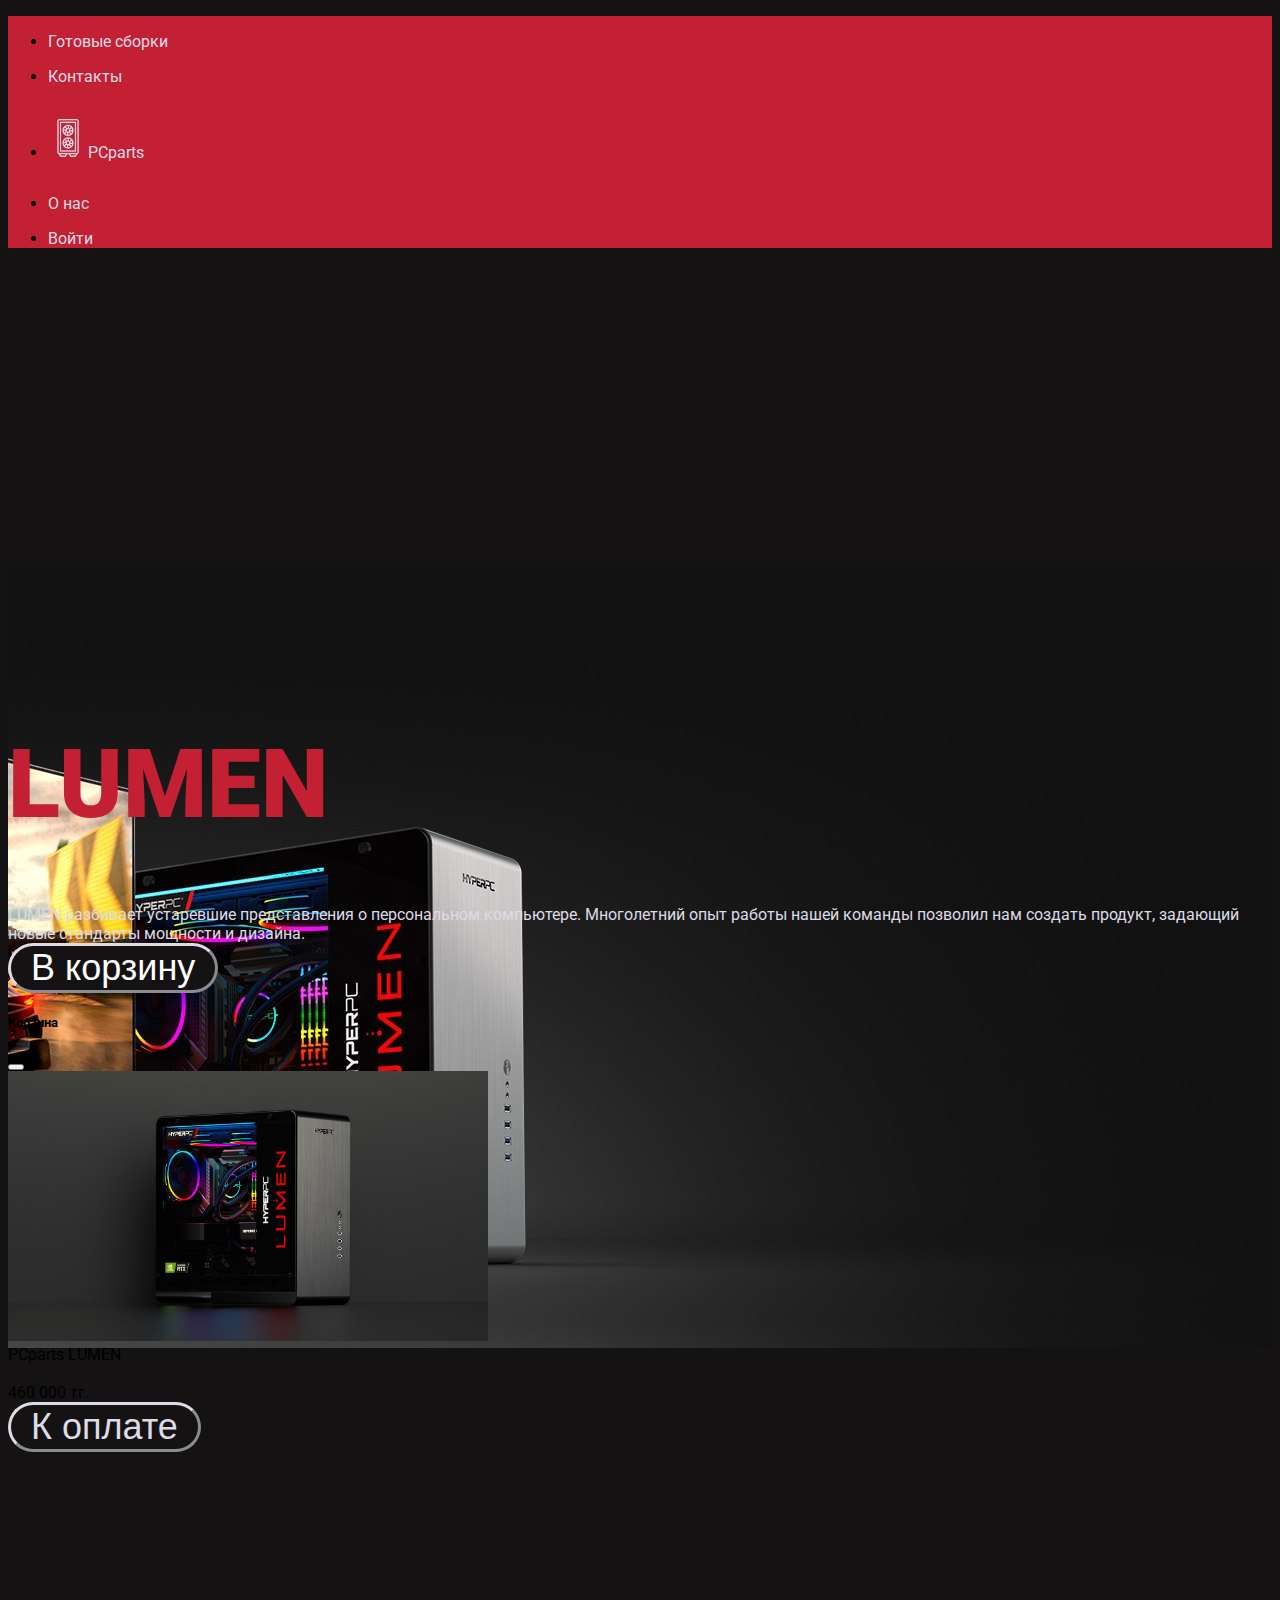
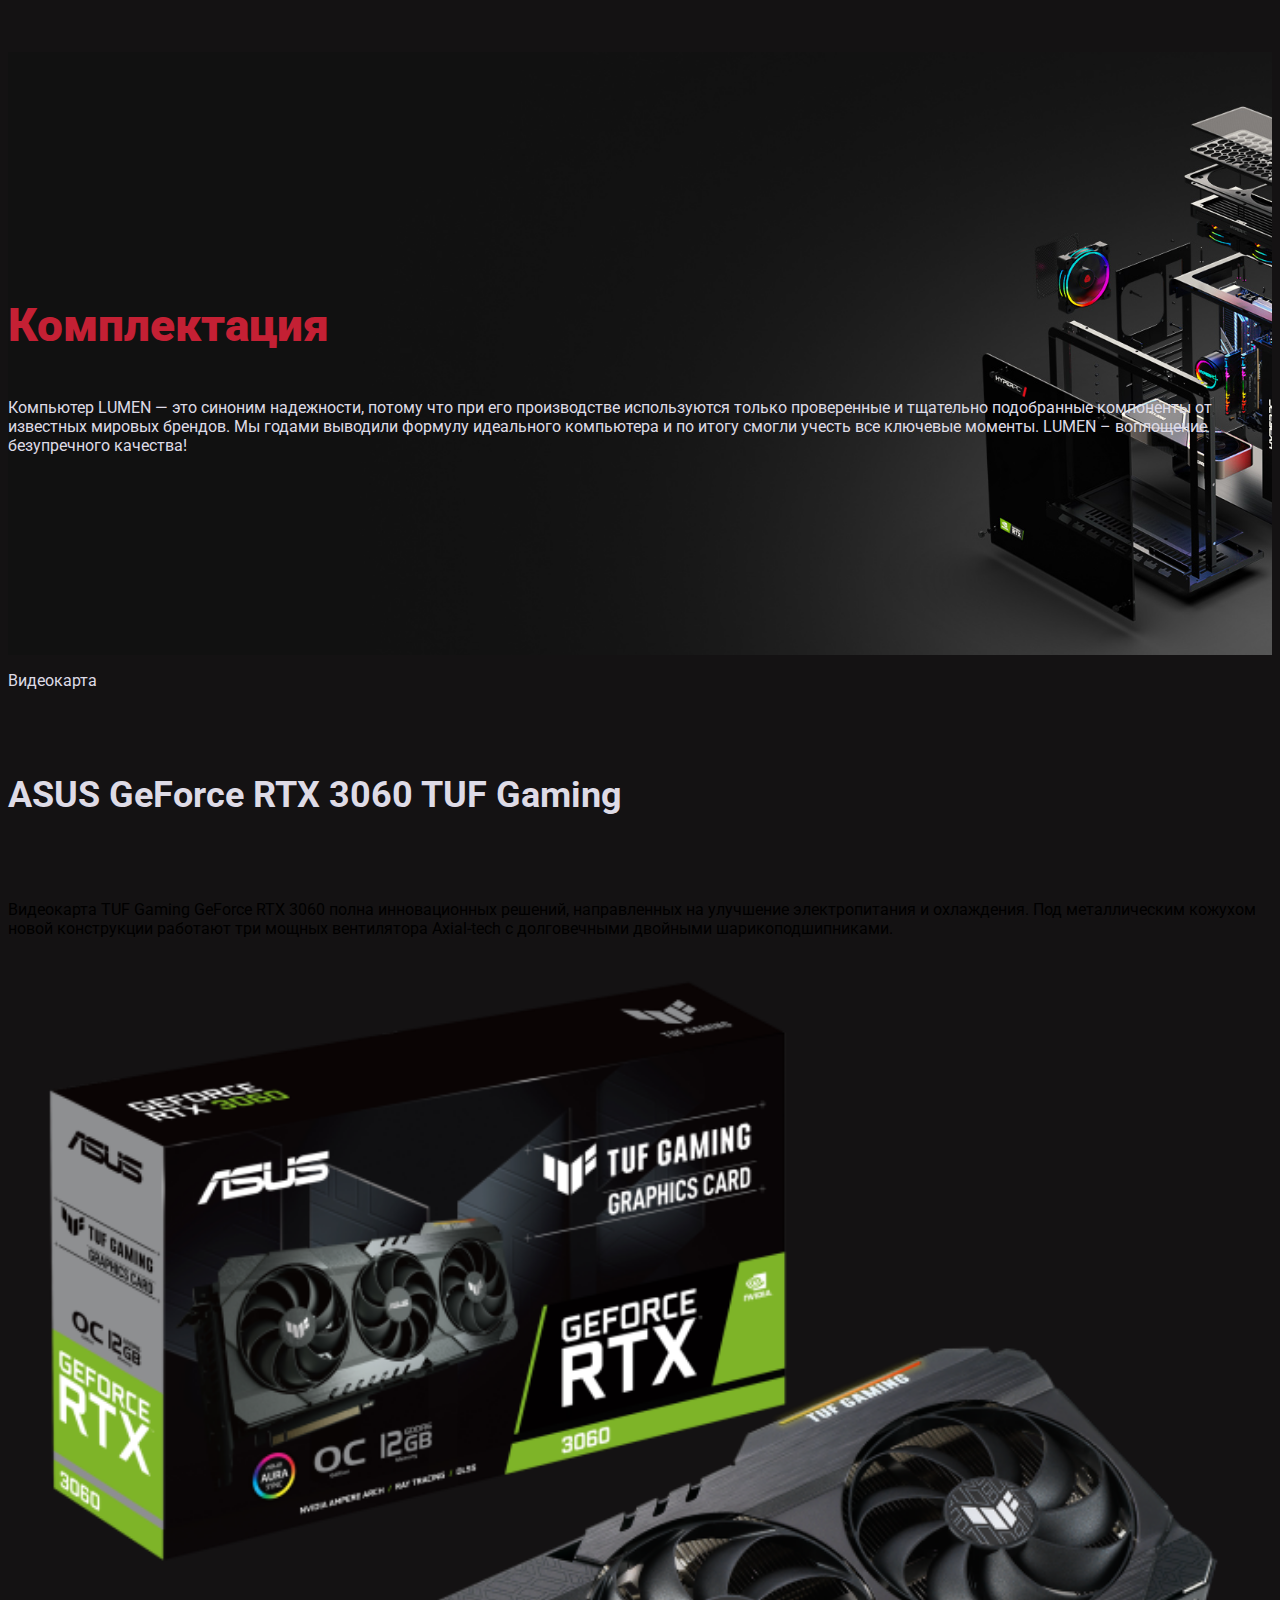
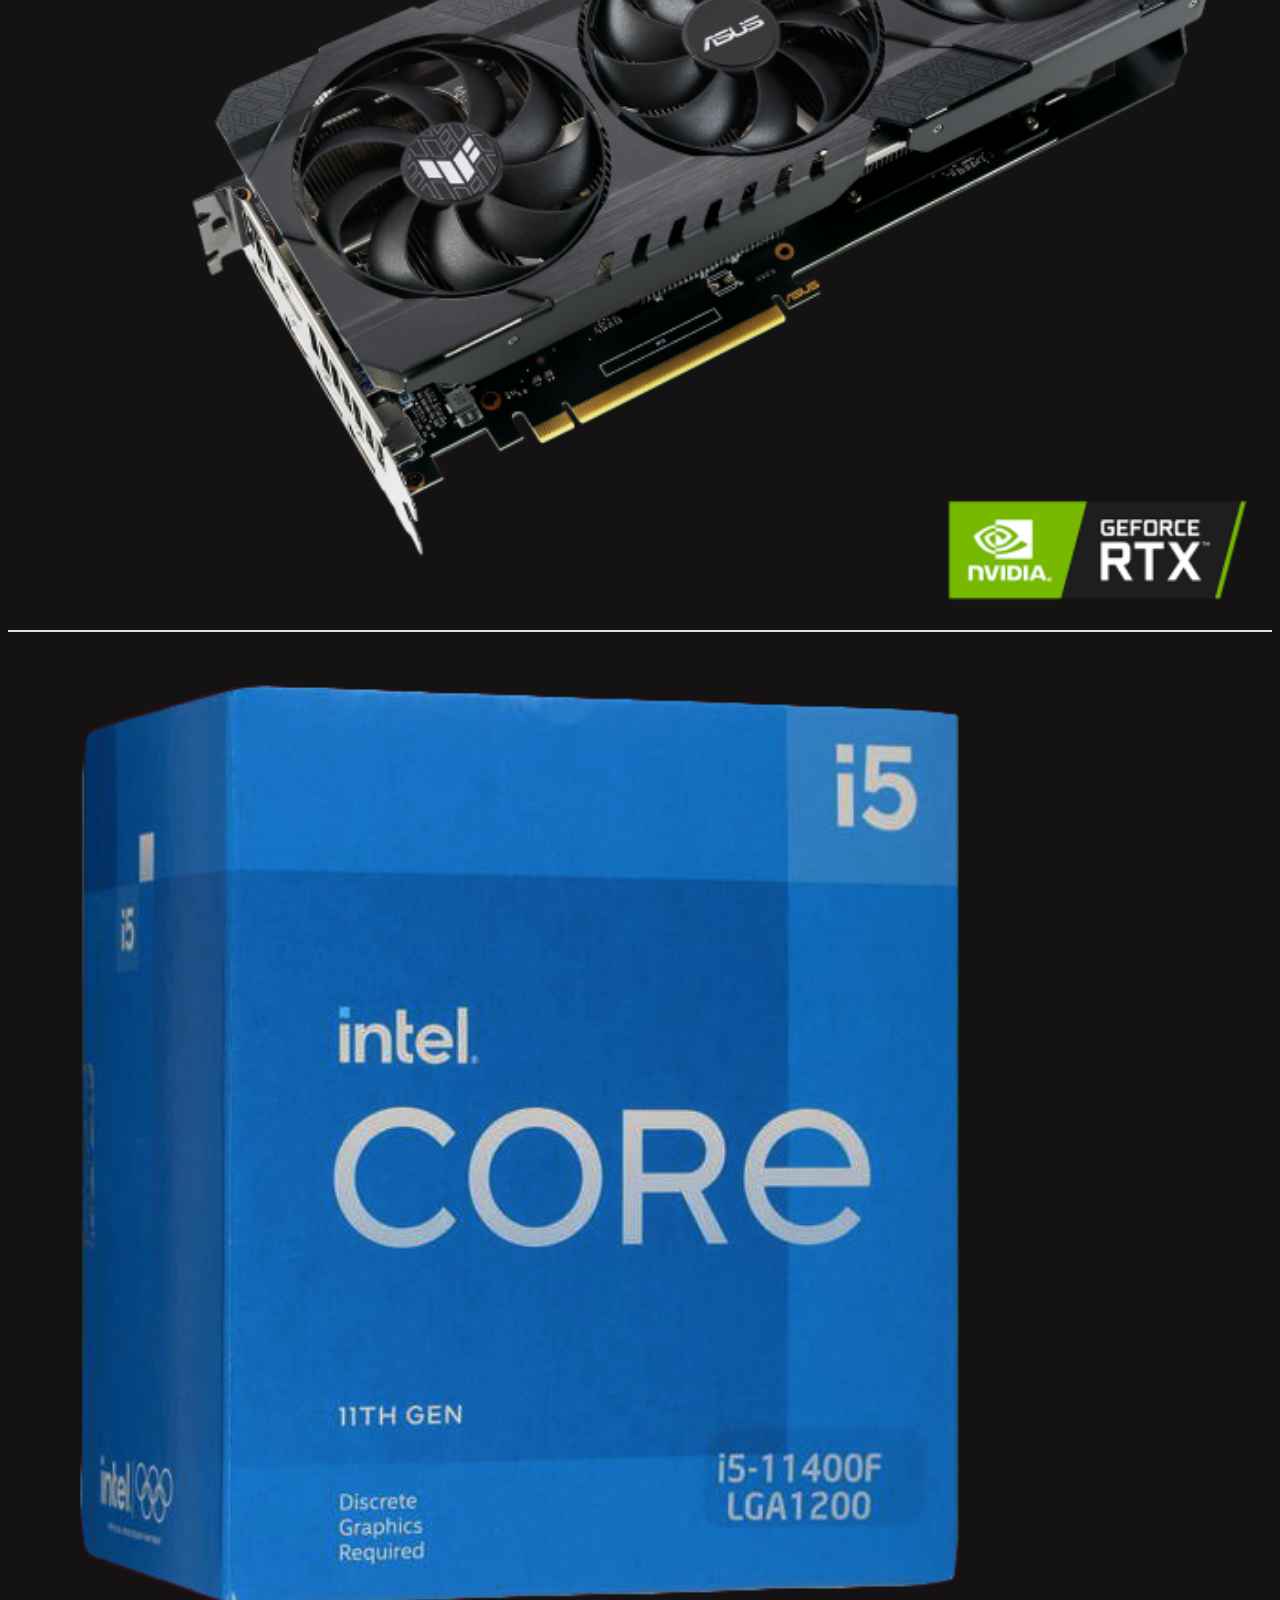
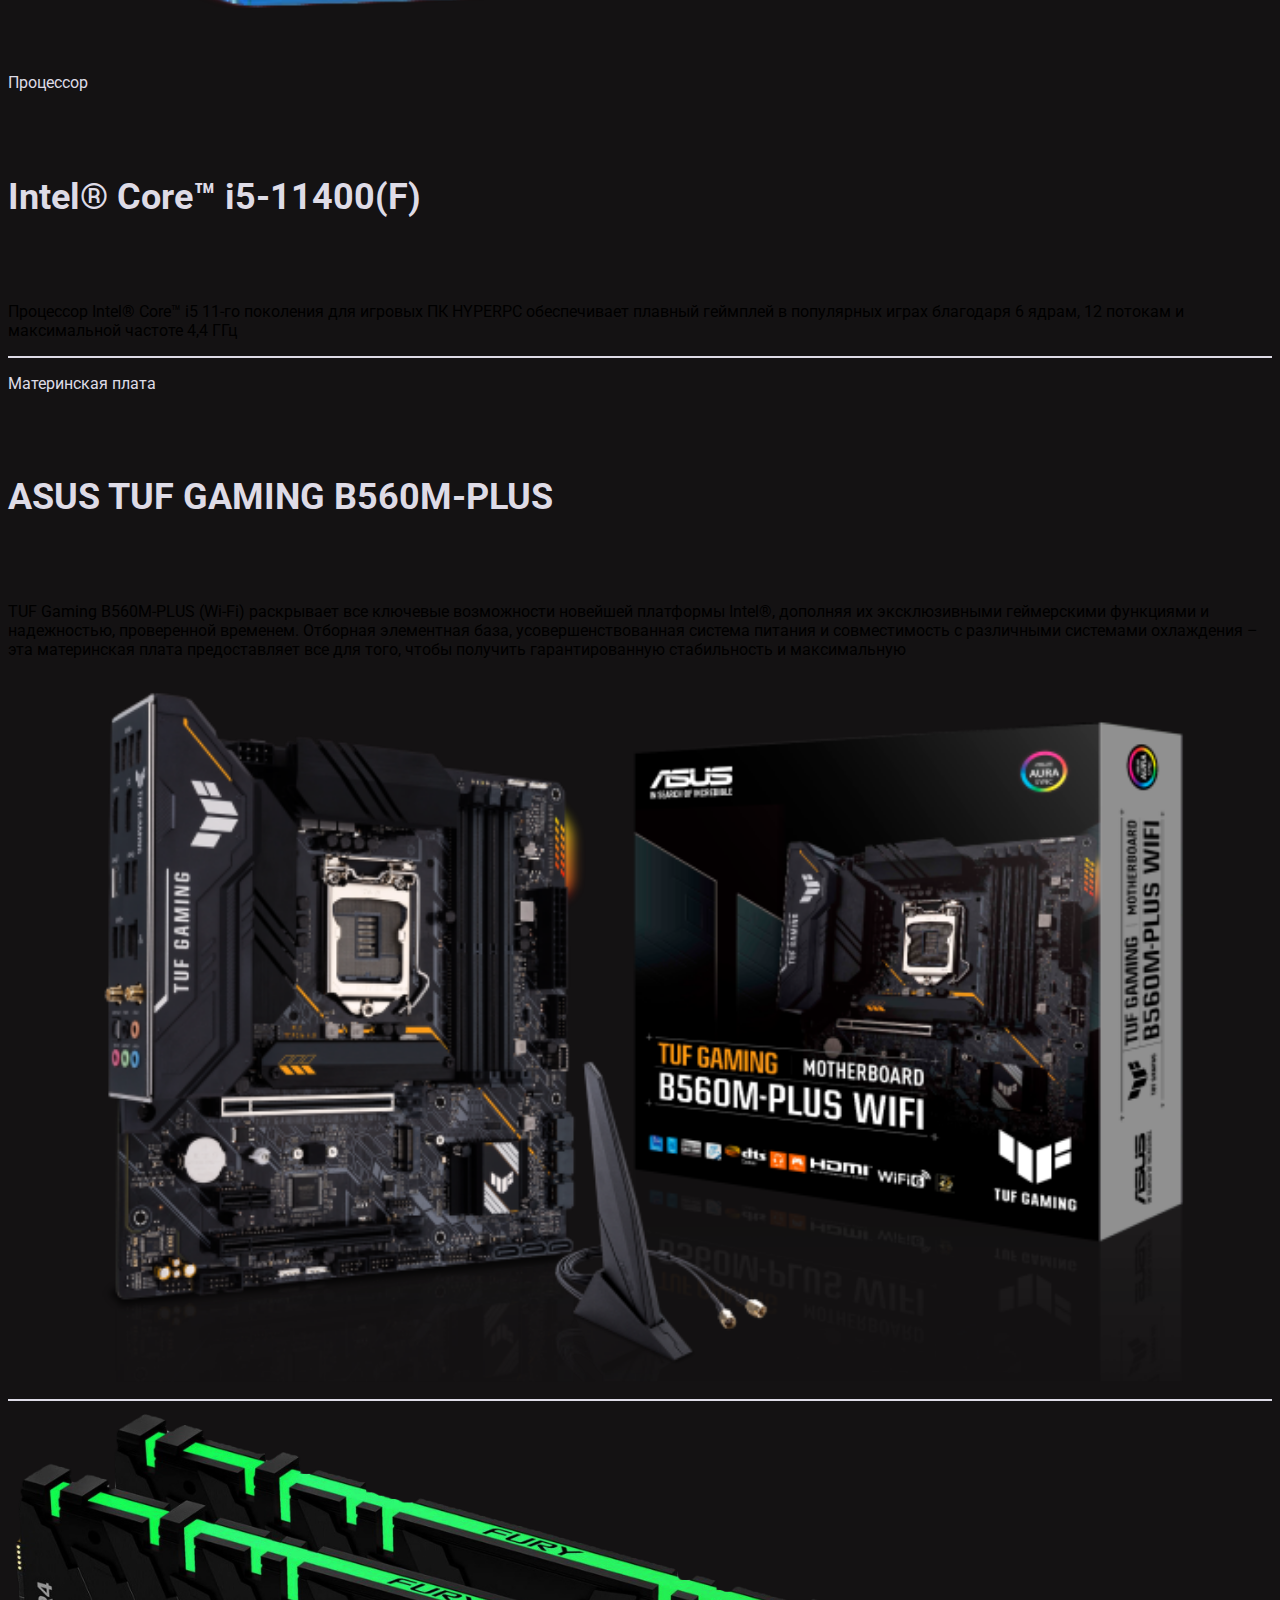
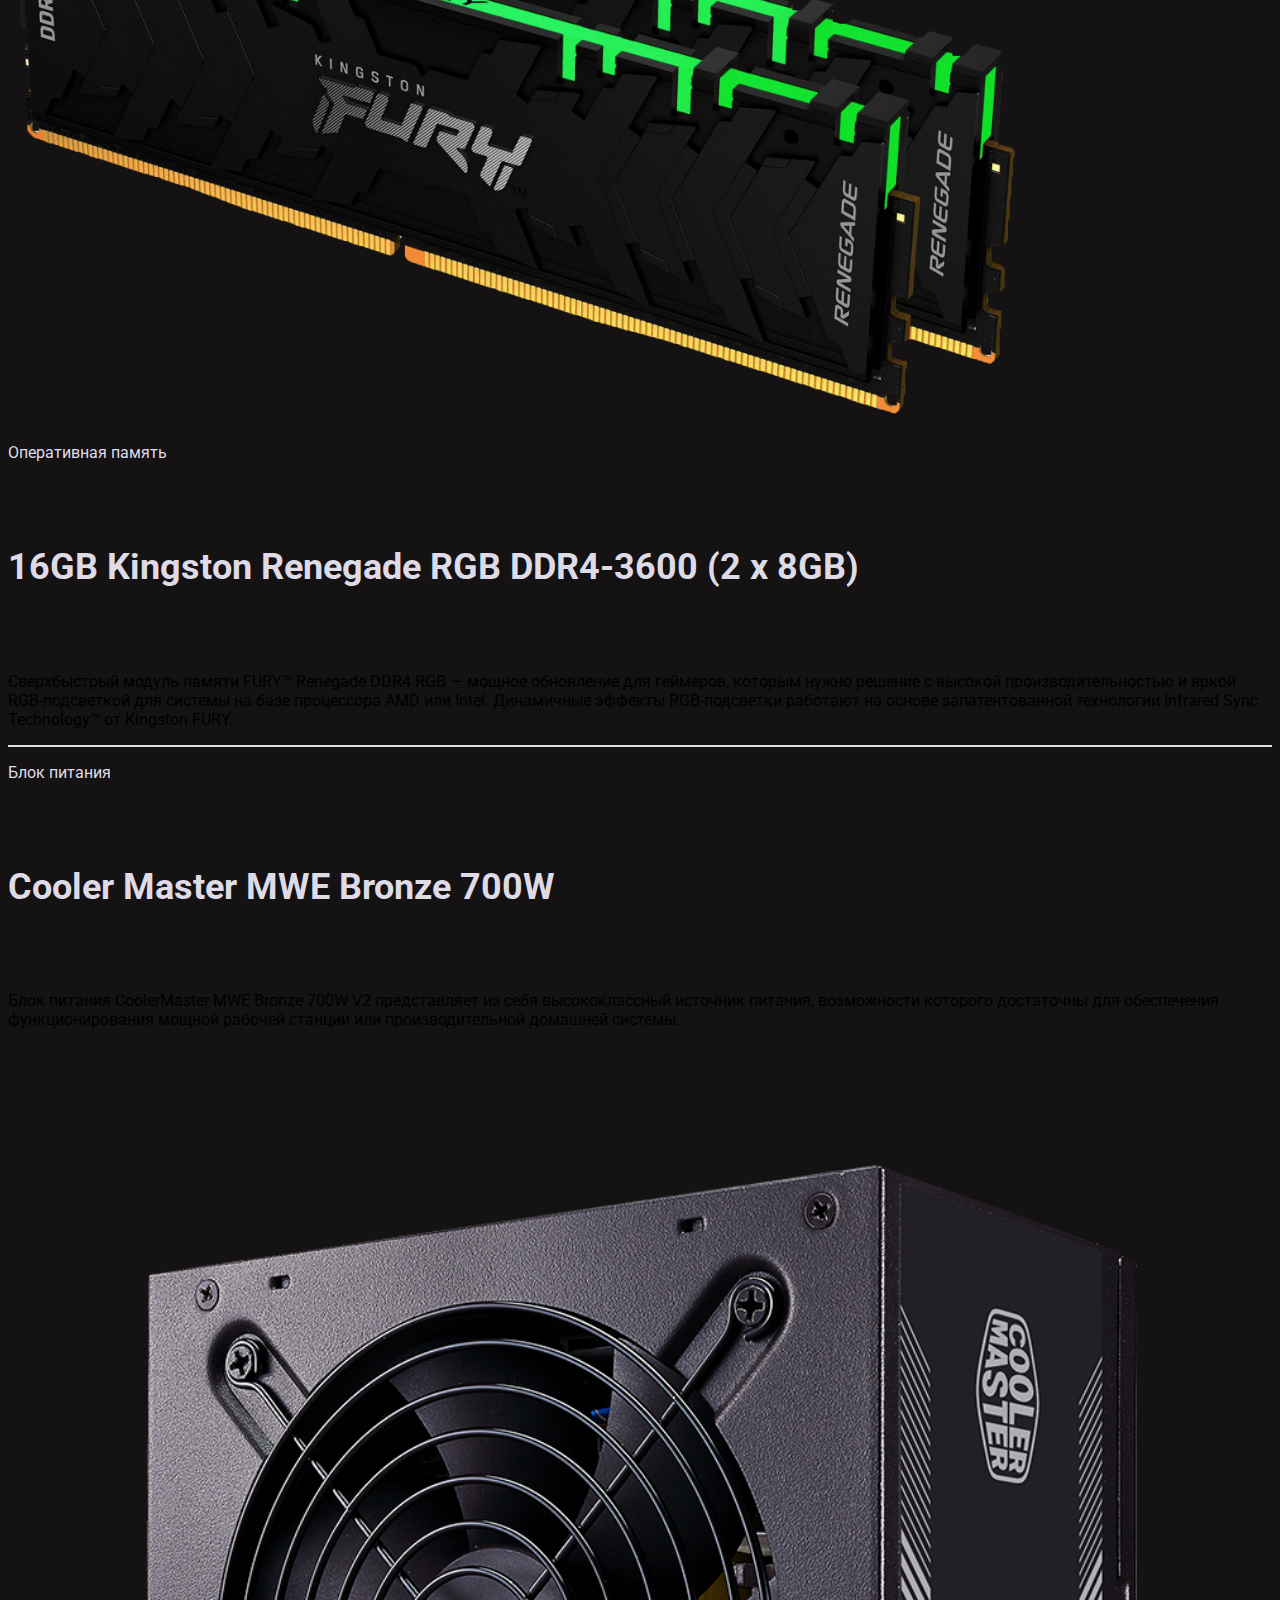
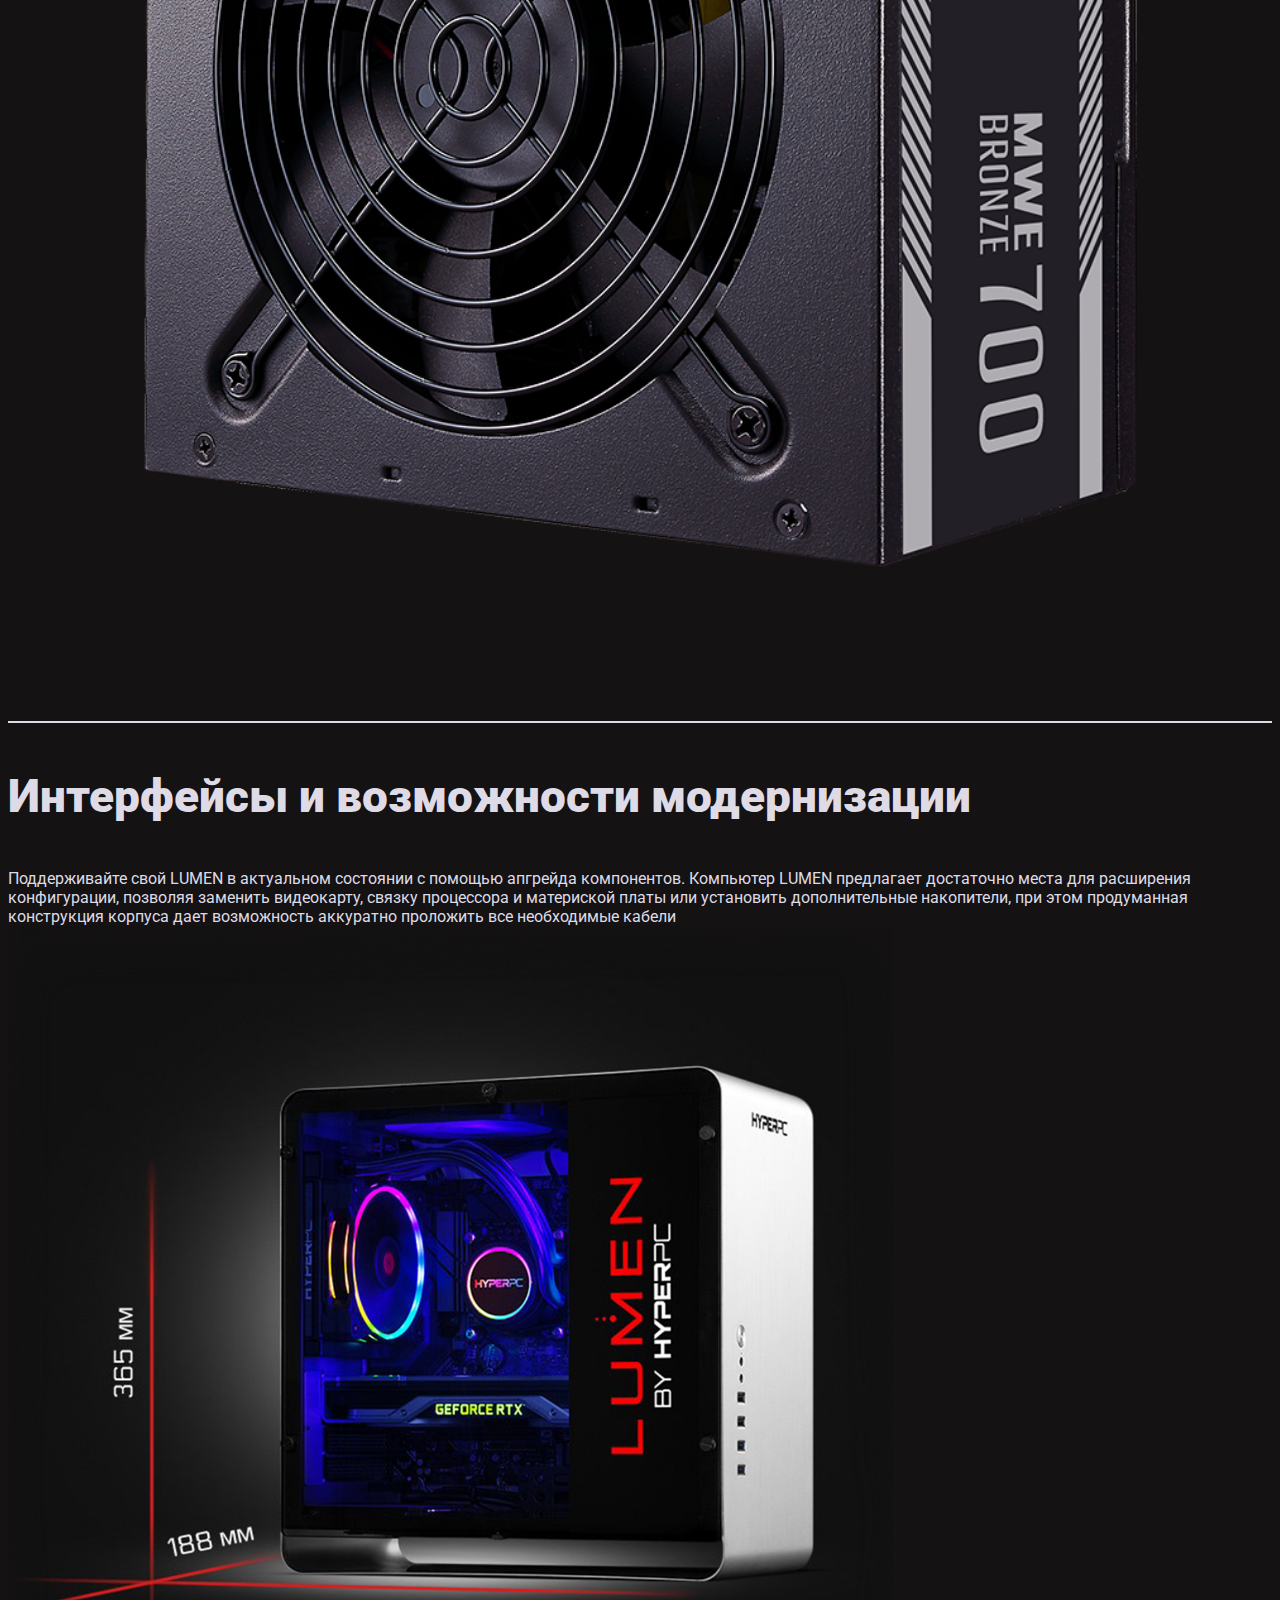
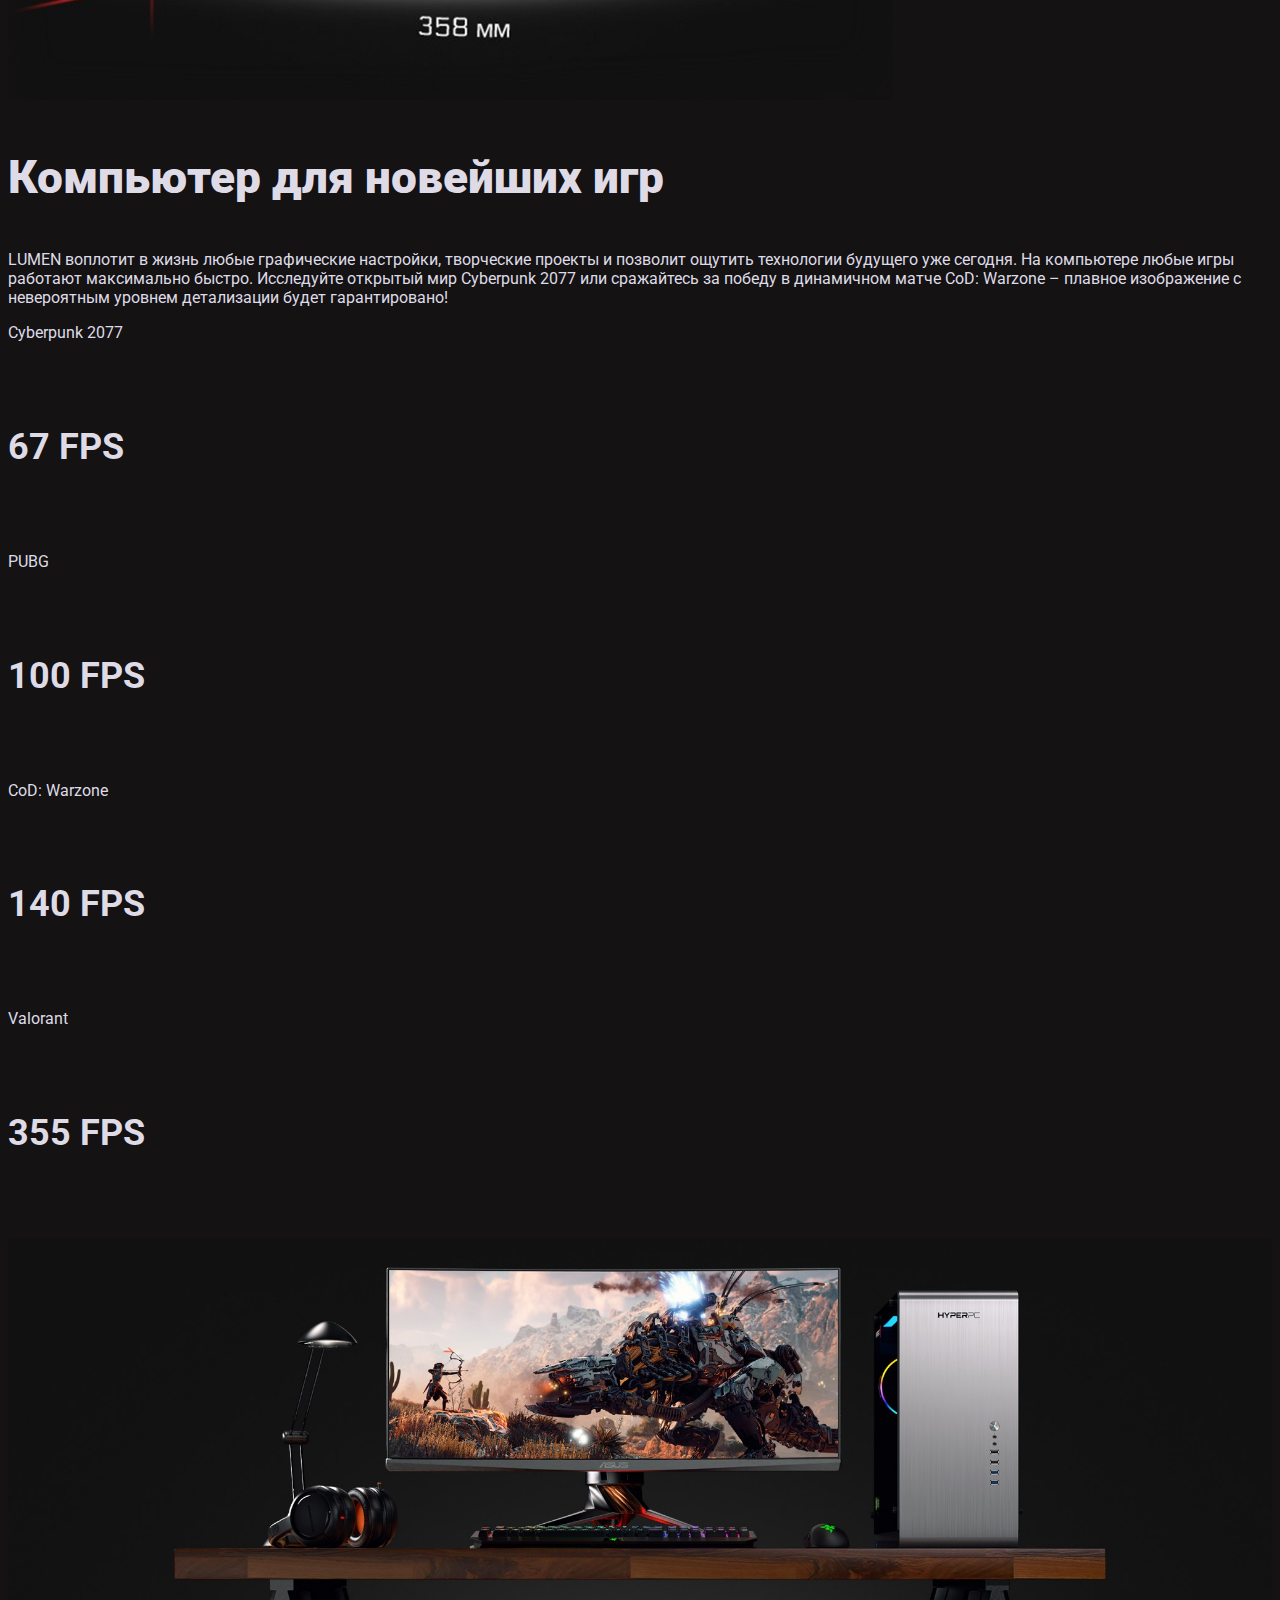
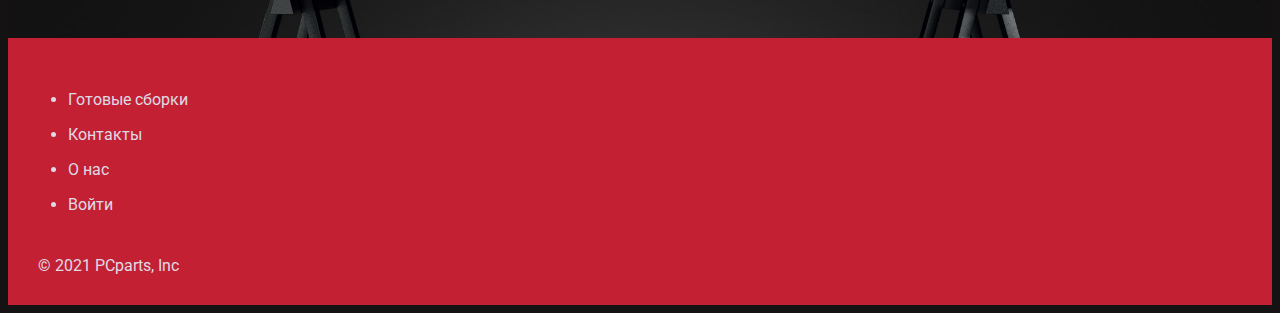
<file: web5/lumen.html>
<!DOCTYPE html>
<html lang="en">
<head>
	<meta charset="UTF-8">
	<meta name="viewport" content="width=device-width, initial-scale=1.0">
	<link rel="preconnect" href="https://fonts.googleapis.com">
	<link rel="preconnect" href="https://fonts.gstatic.com" crossorigin>
	<link href="https://fonts.googleapis.com/css2?family=Roboto:wght@500;900&display=swap" rel="stylesheet"> 
	<title>LUMEN</title>
	<link rel="stylesheet" href="css/main.css">
	<link href="https://cdn.jsdelivr.net/npm/bootstrap@5.1.1/dist/css/bootstrap.min.css" rel="stylesheet" integrity="sha384-F3w7mX95PdgyTmZZMECAngseQB83DfGTowi0iMjiWaeVhAn4FJkqJByhZMI3AhiU" crossorigin="anonymous">
</head>
<body>
	<div class="container-fluid head">
		<div class="container">
			<div class="row align-items-center py-1">
			    <div class="col-md-5">
				    <ul class="nav">
					  	<li class="nav-item">
					    	<a class="nav-link" href="custom.html"><p>Готовые сборки</p></a>
					  	</li>
					  	<li class="nav-item">
					    	<a class="nav-link" href="сontacts.html"><p>Контакты</p></a>
					  	</li>
					</ul>
			    </div>
			    <div class="col-md-auto">
					<ul class="nav justify-content-center">
					  	<li class="nav-item">
					    	<a class="nav-link" href="index.html"><p class="my-0"><img src="img/logo.png" width="40px">PCparts</p></a>
					  	</li>
					</ul>
			    </div>
			    <div class="col-md-5">
					<ul class="nav justify-content-end">
					  	<li class="nav-item">
					    	<a class="nav-link" href="about.html"><p>О нас</p></a>
					  	</li>
					  	<li class="nav-item">
					    	<a class="nav-link" href="sign.html"><p>Войти</p></a>
					  	</li>
					</ul>
			    </div>
			</div>
		</div> 
	</div>
	<div class="container-fluid bg_image_wide_lumen pt-5">
				<div class="container">
					<div class="row align-items-center">
						<div class="col-md-8">
						</div>
						<div class="col-md-4 pt-10">
							<h1 style="color: #c42034 !important;"><b>LUMEN</b></h1>
							<p class="p2">LUMEN разбивает устаревшие представления о персональном компьютере. Многолетний опыт работы нашей команды позволил нам создать продукт, задающий новые стандарты мощности и дизайна. </p>
							<button class="btn btn-primary mt-3" type="button" data-bs-toggle="offcanvas" data-bs-target="#offcanvasRight" aria-controls="offcanvasRight">В корзину</button>
							<div class="offcanvas offcanvas-end" tabindex="-1" id="offcanvasRight" aria-labelledby="offcanvasRightLabel">
							  	<div class="offcanvas-header">
							    <h5 id="offcanvasRightLabel">Корзина</h5>
							    <button type="button" class="btn-close text-reset" data-bs-dismiss="offcanvas" aria-label="Close"></button>
							  	</div>
							  	<div class="offcanvas-body border-top">
							  		<div class="container">
							            <div class="row align-items-center pt-0 pb-3">
							                <a href="lumen.html">
							                <div class="col-md-12 px-0 mx-auto"><img class="img-fluid" src="img/Lumen_crop.png"></div>
							                </a>
							                <div class="col-md-12 py-2">
							                    <div class="row">PCparts LUMEN</div>
							                </div>
							                <div class="col-md-6 mx-0"> 
							                    <a href="#">-</a>
							                    <a href="#" class="mx-3">1</a>
							                    <a href="#">+</a> 
							                </div>
							                    <div class="col-md-6 mx-0 text-end">460 000 тг.<a href="#"><span class="close ms-3">&#10005;</span></a>
							                    </div>
							            </div>
							            <a href="sign.html"><button type="button" class="btn mx-5 my-3">К оплате</button></a>
							        </div>
							  	</div>
							</div>
						</div>
					</div>
				</div>
	</div>
	<div class="container-fluid bg_image_open_lumen">
		<div class="container ">
			<div class="row align-items-center">
				<div class="col-md-6 pt-5">
					<h3 style="color: #c42034 !important;"><b>Комплектация</b></h3>
					<p class="p2">Компьютер LUMEN — это синоним надежности, потому что при его производстве используются только проверенные и тщательно подобранные компоненты от известных мировых брендов. Мы годами выводили формулу идеального компьютера и по итогу смогли учесть все ключевые моменты. LUMEN – воплощение безупречного качества!</p>
				</div>
			</div>
		</div>
	</div>
	<div class="container-fluid">
		<div class="container">
			<div class="row align-items-center py-3 text-muted">
				<div class="col-md-6"><p>Видеокарта<h6>ASUS GeForce RTX 3060 TUF Gaming</h6>Видеокарта TUF Gaming GeForce RTX 3060 полна инновационных решений, направленных на улучшение электропитания и охлаждения. Под металлическим кожухом новой конструкции работают три мощных вентилятора Axial-tech с долговечными двойными шарикоподшипниками.</p>
				</div>
				<div class="col-md-6 py-5">
					<img src="img/3060.png" width="100%">
				</div>
				<hr>
				<div class="col-md-6">
					<img src="img/10400.png" width="80%">
				</div>
				<div class="col-md-6 py-5"><p>Процессор<h6>Intel® Core™ i5-11400(F)</h6>Процессор Intel® Core™ i5 11-го поколения для игровых ПК HYPERPC обеспечивает плавный геймплей в популярных играх благодаря 6 ядрам, 12 потокам и максимальной частоте 4,4 ГГц </p>
				</div>
				<hr>
				<div class="col-md-6"><p>Материнская плата<h6>ASUS TUF GAMING B560M-PLUS</h6>TUF Gaming B560M-PLUS (Wi-Fi) раскрывает все ключевые возможности новейшей платформы Intel®, дополняя их эксклюзивными геймерскими функциями и надежностью, проверенной временем. Отборная элементная база, усовершенствованная система питания и совместимость с различными системами охлаждения – эта материнская плата предоставляет все для того, чтобы получить гарантированную стабильность и максимальную</p>
				</div>
				<div class="col-md-6 py-5">
					<img src="img/B560M.png" width="100%">
				</div>
				<hr>
				<div class="col-md-6">
					<img src="img/fury.png" width="80%">
				</div>
				<div class="col-md-6 py-5"><p>Оперативная память<h6>16GB Kingston Renegade RGB DDR4-3600 (2 x 8GB)</h6>Сверхбыстрый модуль памяти FURY™ Renegade DDR4 RGB — мощное обновление для геймеров, которым нужно решение с высокой производительностью и яркой RGB-подсветкой для системы на базе процессора AMD или Intel. Динамичные эффекты RGB-подсветки работают на основе запатентованной технологии Infrared Sync Technology™ от Kingston FURY.</p>
				</div>
				<hr>
				<div class="col-md-6"><p>Блок питания<h6>Cooler Master MWE Bronze 700W</h6>Блок питания CoolerMaster MWE Bronze 700W V2 представляет из себя высококлассный источник питания, возможности которого достаточны для обеспечения функционирования мощной рабочей станции или производительной домашней системы.</p>
				</div>
				<div class="col-md-6 py-5">
					<img src="img/PSU.png" width="100%">
				</div>
				<hr>
			</div>
			<div class="col-md-12 text-center pt-3">
			<h3><b>Интерфейсы и возможности модернизации</b></h3>
			<p class="p2">Поддерживайте свой LUMEN в актуальном состоянии с помощью апгрейда компонентов. Компьютер LUMEN предлагает достаточно места для расширения конфигурации, позволяя заменить видеокарту, связку процессора и материской платы или установить дополнительные накопители, при этом продуманная конструкция корпуса дает возможность аккуратно проложить все необходимые кабели</p>
			<div class="col-md-12 text-center"><img src="img/lumen_size.png" width="70%">
			</div>
			</div>
			<div class="col-md-12 text-center py-3">
				<h3><b>Компьютер для новейших игр</b></h3>
				<p class="p2">LUMEN воплотит в жизнь любые графические настройки, творческие проекты и позволит ощутить технологии будущего уже сегодня. На компьютере любые игры работают максимально быстро. Исследуйте открытый мир Cyberpunk 2077 или сражайтесь за победу в динамичном матче CoD: Warzone – плавное изображение с невероятным уровнем детализации будет гарантировано!</p>
			</div>
			<div class="row align-items-center">
				<div class="col-md-3 text-center"><p>Cyberpunk 2077</p><h6>67 FPS</h6>
				</div>
				<div class="col-md-3 text-center"><p>PUBG</p><h6>100 FPS</h6>
				</div>
				<div class="col-md-3 text-center"><p>CoD: Warzone</p><h6>140 FPS</h6>
				</div>
				<div class="col-md-3 text-center"><p>Valorant</p><h6>355 FPS</h6>
				</div>
			<div class="row align-items-center">
				<div class="col-md-12 bg_image_wide2_lumen"></div>
			</div>
		</div>
	</div>
</div>
<div class="container-fluid foot">
	<div class="container foot">
	  <footer>
	    <ul class="nav justify-content-center">
		    <li class="nav-item"><a href="custom.html"><p>Готовые сборки<p></a></li>
		    <li class="nav-item"><a href="сontacts.html"><p>Контакты<p></a></li>
		    <li class="nav-item"><a href="about.html"><p>О нас<p></a></li>
		    <li class="nav-item"><a href="sign.html"><p>Войти<p></a></li>
	    </ul>
	    <a href="index.html"><p class="text-center foot">&copy; 2021 PCparts, Inc</p></a>
	  </footer>
	</div>
</div>
	<script src="https://cdn.jsdelivr.net/npm/bootstrap@5.1.1/dist/js/bootstrap.bundle.min.js" integrity="sha384-/bQdsTh/da6pkI1MST/rWKFNjaCP5gBSY4sEBT38Q/9RBh9AH40zEOg7Hlq2THRZ" crossorigin="anonymous"></script>

</body>
</html>
</file>
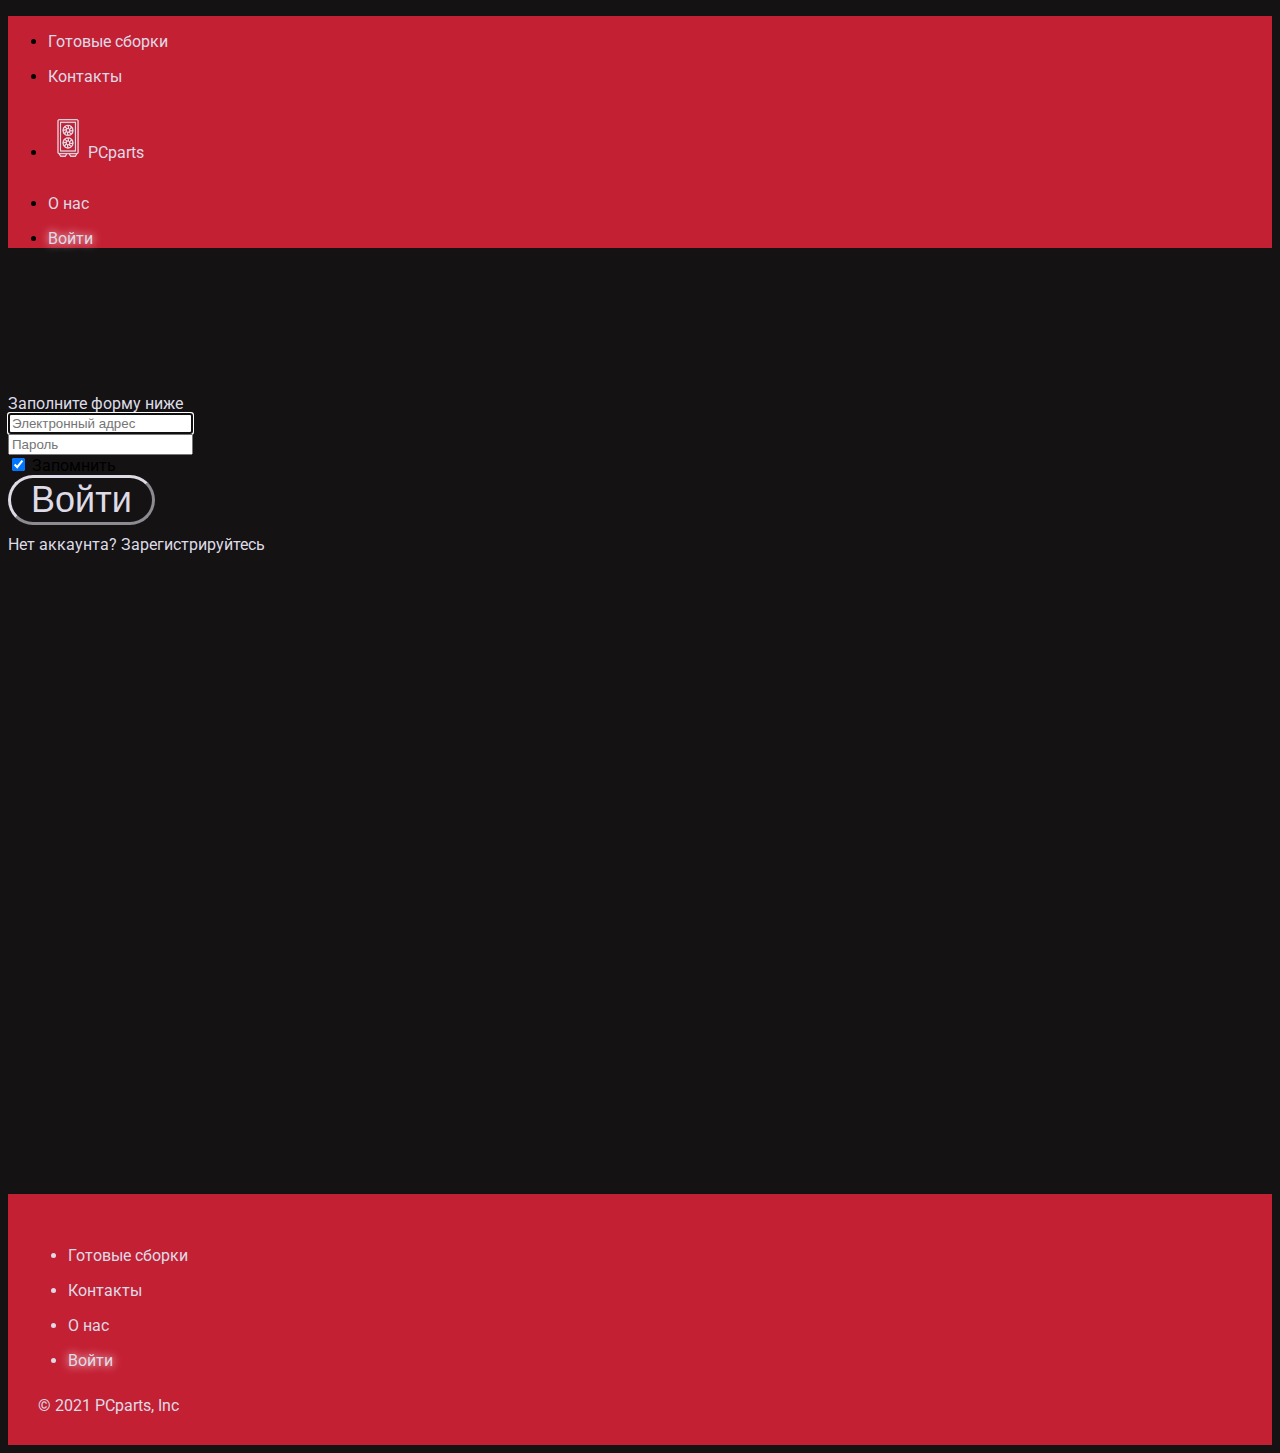
<file: web5/sign.html>
<!DOCTYPE html>
<html lang="en">
<head>
	<meta charset="UTF-8">
	<meta name="viewport" content="width=device-width, initial-scale=1.0">
	<link rel="preconnect" href="https://fonts.googleapis.com">
	<link rel="preconnect" href="https://fonts.gstatic.com" crossorigin>
	<link href="https://fonts.googleapis.com/css2?family=Roboto:wght@500;900&display=swap" rel="stylesheet"> 
	<title>Войти</title>
	<link rel="stylesheet" href="css/main.css">
	<link href="https://cdn.jsdelivr.net/npm/bootstrap@5.1.1/dist/css/bootstrap.min.css" rel="stylesheet" integrity="sha384-F3w7mX95PdgyTmZZMECAngseQB83DfGTowi0iMjiWaeVhAn4FJkqJByhZMI3AhiU" crossorigin="anonymous">
</head>
<body>
	<div class="container-fluid head">
		<div class="container">
			<div class="row align-items-center py-1">
			    <div class="col-md-5">
				    <ul class="nav">
					  	<li class="nav-item">
					    	<a class="nav-link" href="custom.html"><p>Готовые сборки</p></a>
					  	</li>
					  	 	<li class="nav-item">
					    	<a class="nav-link" href="сontacts.html"><p>Контакты</p></a>
					  	</li>
					</ul>
			    </div>
			    <div class="col-md-auto">
					<ul class="nav justify-content-center">
					  	<li class="nav-item">
					    	<a class="nav-link" href="index.html"><p><img src="img/logo.png" width="40px">PCparts</p></a>
					  	</li>
					</ul>
			    </div>
			    <div class="col-md-5">
					<ul class="nav justify-content-end">
					  	<li class="nav-item">
					    	<a class="nav-link" href="about.html"><p>О нас</p></a>
					  	</li>
					  	<li class="nav-item">
					    	<a class="nav-link active border-bottom" href="sign.html"><p>Войти</p></a>
					  	</li>
					</ul>
			    </div>
			</div>
		</div>
	</div>
	<div class="container-fluid">
    <div class="row no-gutter">
        <div class="col-md-6 d-none d-md-flex bg_image_sign"></div>
        <div class="col-md-6 bg-light">
            <div class="login d-flex align-items-center py-5">
                <div class="container">
                    <div class="row">
                        <div class="col-lg-10 col-xl-7 mx-auto">
                            <h3 class="display-3" style="color: #141213 !important;"></b>PCparts</b></h3>
                            <p class="text-muted mb-3">Заполните форму ниже</p>
                            <form>
                                <div class="mb-3">
                                    <input id="inputEmail" type="email" placeholder="Электронный адрес" required="" autofocus="" class="form-control rounded-pill border-0 shadow-sm px-4">
                                </div>
                                <div class="mb-3">
                                    <input id="inputPassword" type="password" placeholder="Пароль" required="" class="form-control rounded-pill border-0 shadow-sm px-4 text-primary">
                                </div>
                                <div class="mb-3">
                                    <input id="customCheck1" type="checkbox" checked class="custom-control-input">
                                    <label for="customCheck1" class="custom-control-label">Запомнить</label>
                                </div>
                                <button type="submit" class="btn">Войти</button>
                                <div class="text-center d-flex justify-content-between"><a href="login.html"><p class="text-muted border-bottom">Нет аккаунта? Зарегистрируйтесь</p></a></div>
                            </form>
                        </div>
                    </div>
                </div>
            </div>
        </div>
    </div>
</div>
<div class="container-fluid foot">
	<div class="container foot">
	  <footer>
	    <ul class="nav justify-content-center">
		    <li class="nav-item"><a href="custom.html"><p>Готовые сборки</p></a></li>
		    <li class="nav-item"><a href="сontacts.html"><p>Контакты</p></a></li>
		    <li class="nav-item"><a href="about.html"><p>О нас</p></a></li>
		    <li class="nav-item active border-bottom"><a href="sign.html"><p>Войти</p></a></li>
	    </ul>
	    <a href="index.html"><p class="text-center foot">&copy; 2021 PCparts, Inc</p></a>
	  </footer>
	</div>
</div>
	<script src="https://cdn.jsdelivr.net/npm/bootstrap@5.1.1/dist/js/bootstrap.bundle.min.js" integrity="sha384-/bQdsTh/da6pkI1MST/rWKFNjaCP5gBSY4sEBT38Q/9RBh9AH40zEOg7Hlq2THRZ" crossorigin="anonymous"></script>

</body>
</html>
</file>
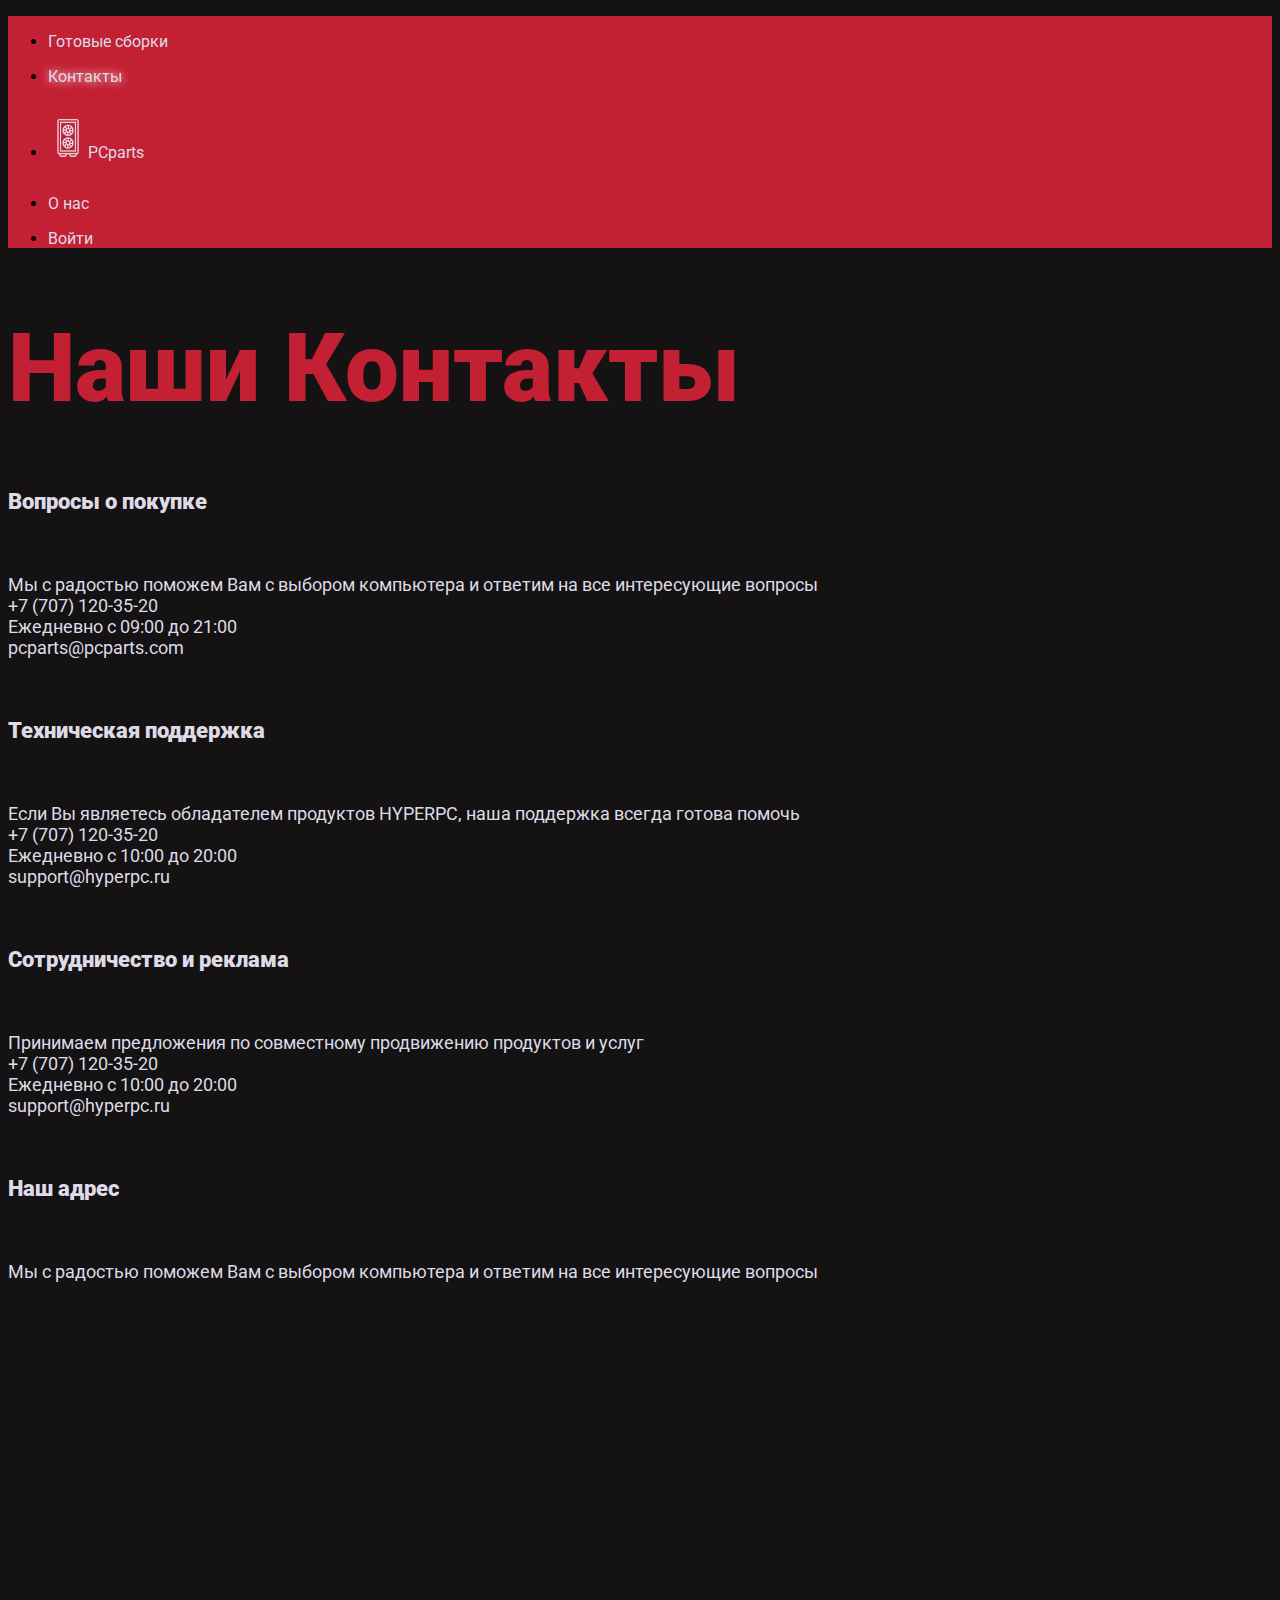
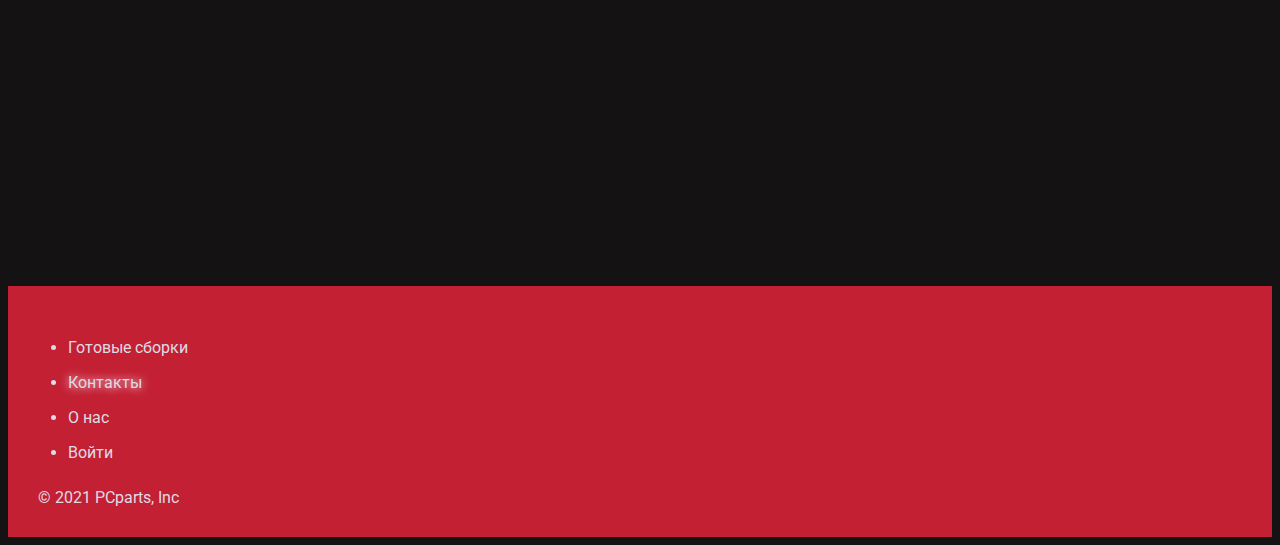
<file: web5/сontacts.html>
<!DOCTYPE html>
<html lang="en">
<head>
	<meta charset="UTF-8">
	<meta name="viewport" content="width=device-width, initial-scale=1.0">
	<link rel="preconnect" href="https://fonts.googleapis.com">
	<link rel="preconnect" href="https://fonts.gstatic.com" crossorigin>
	<link href="https://fonts.googleapis.com/css2?family=Roboto:wght@500;900&display=swap" rel="stylesheet"> 
	<title>Контакты</title>
	<link rel="stylesheet" href="css/main.css">
	<link href="https://cdn.jsdelivr.net/npm/bootstrap@5.1.1/dist/css/bootstrap.min.css" rel="stylesheet" integrity="sha384-F3w7mX95PdgyTmZZMECAngseQB83DfGTowi0iMjiWaeVhAn4FJkqJByhZMI3AhiU" crossorigin="anonymous">
</head>
<body>
	<div class="container-fluid head">
		<div class="container">
			<div class="row align-items-center py-1">
			    <div class="col-md-5">
				    <ul class="nav">
					  	<li class="nav-item">
					    	<a class="nav-link" href="custom.html"><p>Готовые сборки</p></a>
					  	</li>
					  	 	<li class="nav-item">
					    	<a class="nav-link active border-bottom" href="сontacts.html"><p>Контакты</p></a>
					  	</li>
					</ul>
			    </div>
			    <div class="col-md-auto">
					<ul class="nav justify-content-center">
					  	<li class="nav-item">
					    	<a class="nav-link" href="index.html"><p><img src="img/logo.png" width="40px">PCparts</p></a>
					  	</li>
					</ul>
			    </div>
			    <div class="col-md-5">
					<ul class="nav justify-content-end">
					  	<li class="nav-item">
					    	<a class="nav-link" href="about.html"><p>О нас</p></a>
					  	</li>
					  	<li class="nav-item">
					    	<a class="nav-link" href="sign.html"><p>Войти</p></a>
					  	</li>
					</ul>
			    </div>
			</div>
		</div>
	</div>
	<div class="container-fluid box-top">
		<div class="container">
			<div class="row align-items-center border-bottom">
				<div class="col-md-12 text-center">
					<h1><b>Наши Контакты</b></h1>
				</div>
				<div class="col-md-4">
					<h2><b>Вопросы о покупке</b></h2>
				</div>
				<div class="col-md-8">
					<h7>Мы с радостью поможем Вам с выбором компьютера и ответим на все интересующие вопросы</h7></br>
					<h7>+7 (707) 120-35-20 </h7></br>
					<h7>Ежедневно с 09:00 до 21:00</h7></br>
					<h7>pcparts@pcparts.com</h7></br>
				</div>
			</div>
			<div class="row align-items-center border-bottom">
				<div class="col-md-4">
					<h2><b>Техническая поддержка</b></h2>
				</div>
				<div class="col-md-8">
					<h7>Если Вы являетесь обладателем продуктов HYPERPC, наша поддержка всегда готова помочь</h7></br>
					<h7>+7 (707) 120-35-20 </h7></br>
					<h7>Ежедневно с 10:00 до 20:00</h7></br>
					<h7>support@hyperpc.ru</h7></br>
				</div>
			</div>
			<div class="row align-items-center border-bottom">
				<div class="col-md-4">
					<h2><b>Сотрудничество и реклама</b></h2>
				</div>
				<div class="col-md-8">
					<h7>Принимаем предложения по совместному продвижению продуктов и услуг
					</h7></br>
					<h7>+7 (707) 120-35-20 </h7></br>
					<h7>Ежедневно с 10:00 до 20:00</h7></br>
					<h7>support@hyperpc.ru</h7></br>
				</div>
			</div>
			<div class="row align-items-center">
				<div class="col-md-4">
					<h2><b>Наш адрес</b></h2>
				</div>
				<div class="col-md-8">
					<h7>Мы с радостью поможем Вам с выбором компьютера и ответим на все интересующие вопросы</h7>
				</div>
			</div>
		</div>
			<div class="col-md-12 text-center">
				<iframe src="https://www.google.com/maps/embed?pb=!1m18!1m12!1m3!1d1222.1428979347615!2d76.91027884583697!3d43.235455688633984!2m3!1f0!2f0!3f0!3m2!1i1024!2i768!4f13.1!3m3!1m2!1s0x3883692f027581ad%3A0x2426740f56437e63!2z0JzQtdC20LTRg9C90LDRgNC-0LTQvdGL0Lkg0YPQvdC40LLQtdGA0YHQuNGC0LXRgiDQuNC90YTQvtGA0LzQsNGG0LjQvtC90L3Ri9GFINGC0LXRhdC90L7Qu9C-0LPQuNC5!5e0!3m2!1sru!2skz!4v1633029974819!5m2!1sru!2skz" width="800" height="600" style="border:0;" allowfullscreen="" loading="lazy"></iframe>
			</div>
	</div>
<div class="container-fluid foot">
	<div class="container foot">
	  <footer>
	    <ul class="nav justify-content-center">
		    <li class="nav-item"><a href="custom.html"><p>Готовые сборки</p></a></li>
		    <li class="nav-item active border-bottom"><a href="сontacts.html"><p>Контакты</p></a></li>
		    <li class="nav-item"><a href="about.html"><p>О нас</p></a></li>
		    <li class="nav-item"><a href="sign.html"><p>Войти</p></a></li>
	    </ul>
	    <a href="index.html"><p class="text-center foot">&copy; 2021 PCparts, Inc</p></a>
	  </footer>
	</div>
</div>
	<script src="https://cdn.jsdelivr.net/npm/bootstrap@5.1.1/dist/js/bootstrap.bundle.min.js" integrity="sha384-/bQdsTh/da6pkI1MST/rWKFNjaCP5gBSY4sEBT38Q/9RBh9AH40zEOg7Hlq2THRZ" crossorigin="anonymous"></script>

</body>
</html>
</file>
<file: web5/css/main.css>
body {
	font-family: 'Roboto', sans-serif !important;
	-webkit-font-smoothing: antialiased;
	-webkit-overflow-scrolling: touch;
	background-color: #141213 !important;
}
ul{
	align-content: center;
}
.header{
	background-color: #c42034;
}
a{
	color: #141213 !important;
	text-decoration: none !important;
	outline: 0 !important;
	margin: 0 !important;
}
.head{
	background-color: #c42034;
}
.active{
	text-shadow:0 0 10px #fff;
}
.nav-item{
	margin: auto;
}
.nav-link{
	padding: 0 !important;
	margin-top: 10px;
	margin-bottom: 10px;
}
.col-md-auto{
	margin: auto;
}
h1{
	font-size: 96px !important;
	color: #c42034;
}
p{
	color: #dedbe6 !important;
	font-size: 16px !important;
	margin-bottom: 0 !important;
}
.box-top{
	background-color: #141213;
}
.box-middle{
	background-color: #141213;
	padding-bottom: 10px !important;
	background-blend-mode: screen;
}
.btn{
	color: #dedbe6 !important;
	font-size: 36px !important;
	background-color: #141213 !important;
	padding-right: 20px !important;
	padding-left: 20px !important;
	border-radius: 30px !important;
	border-color: #dedbe6 !important;
	border-width: 3px !important;
}
.btn:hover {
  	box-shadow: 0 0 10px #c42034 !important;
  	transition-duration: .5s;
  	color: #c42034 !important;
  	border-color: #c42034 !important;
  	background-color: #dedbe6 !important;
}
.foot{
	background-color: #c42034;
	padding: 10px;
	margin-bottom: 0 !important;
	color: #dedbe6;
}
h2{
	color: #dedbe6;
	margin-top: 60px !important;
	margin-bottom: 60px !important;
	font-size: 22px !important;
}
h3{
	color: #dedbe6;
	font-size: 46px !important;
}
h7{
	color: #dedbe6;
	font-size: 18px !important;
}
.address{
	margin: auto !important;
}
.box-cards{
	padding-top: 50px !important;
	padding-bottom: 50px !important;
	background-color: #141213;
}
.card{
	border-color: #c42034 !important;
	background-color: #141213;
}
.card:hover {
  	box-shadow: 0 0 20px #c42034 !important;
  	mix-blend-mode: screen;
  	transition-duration: .5s;
}
h6{
	color: #dedbe6;
	font-size: 36px !important;
}
.login, .image {
  min-height: 100vh;
}
.bg_image_sign {
  	background-image: url('../img/banner.jpg');
  	background-size: cover;
  	background-position: center center;
}
.bg_image_login {
  	background-image: url('../img/banner_new.jpg');
  	background-size: cover;
  	background-position: center center;
}
p.text-muted{
	margin-top: 10px;
}
.pt-10{
	padding-top: 200px;
}
.bg_image_stand{
	background-image: url('../img/stand.jpg');
  	background-size: cover;
  	background-position: center;
  	padding-top: 200px !important;
  	padding-bottom: 200px !important;
}
.bg_image_quality{
	background-image: url('../img/quality.jpg');
  	background-size: cover;
  	background-position: center;
  	padding-top: 200px !important;
  	padding-bottom: 200px !important;
}
.bg_image_attention{
	background-image: url('../img/attention.jpg');
  	background-size: cover;
  	background-position: center;
  	padding-top: 200px !important;
  	padding-bottom: 200px !important;
}
.bg_image_service{
	background-image: url('../img/service.jpg');
  	background-size: cover;
  	background-position: center;
  	padding-top: 200px !important;
  	padding-bottom: 200px !important;
}
.bg_image_best{
	background-image: url('../img/best.jpg');
  	background-size: cover;
  	background-position: center;
  	padding-top: 200px !important;
  	padding-bottom: 200px !important;
}
.bg_image_stock{
	background-image: url('../img/stock.jpg');
  	background-size: cover;
  	background-position: center;
  	padding-top: 200px !important;
  	padding-bottom: 200px !important;
}
.bg_image_open_lumen{
	background-image: url('../img/lumen_open.jpg');
  	background-size: cover;
  	background-position: left center !important;
  	padding-top: 200px !important;
  	padding-bottom: 200px !important;
  	background-repeat: no-repeat;
}
.bg_image_wide_lumen{
	background-image: url('../img/lumen_wide.jpg');
  	background-position: right !important;
  	padding-top: 200px !important;
  	padding-bottom: 200px !important;
  	background-position: right !important;
  	background-repeat: no-repeat;
}
.bg_image_wide2_lumen{
	background-image: url('../img/lumen_wide2.jpg');
  	background-size: cover;
  	background-position: top;
  	padding-top: 200px !important;
  	padding-bottom: 200px !important;
  	margin: 0 !important;
}
.btn-primary{
	color: #fff !important;
	background-color: #141213 !important;
	border-color: #dedbe6 !important;
}
.carousel{
	border-radius: 30px !important;
	border-color: #dedbe6 !important;
	border-width: 3px !important;
}
.img-fluid{
	max-height: 30vh;
}
hr{
	border: 1px solid #dedbe6 !important;
	opacity: 1 !important;
}
</file>
